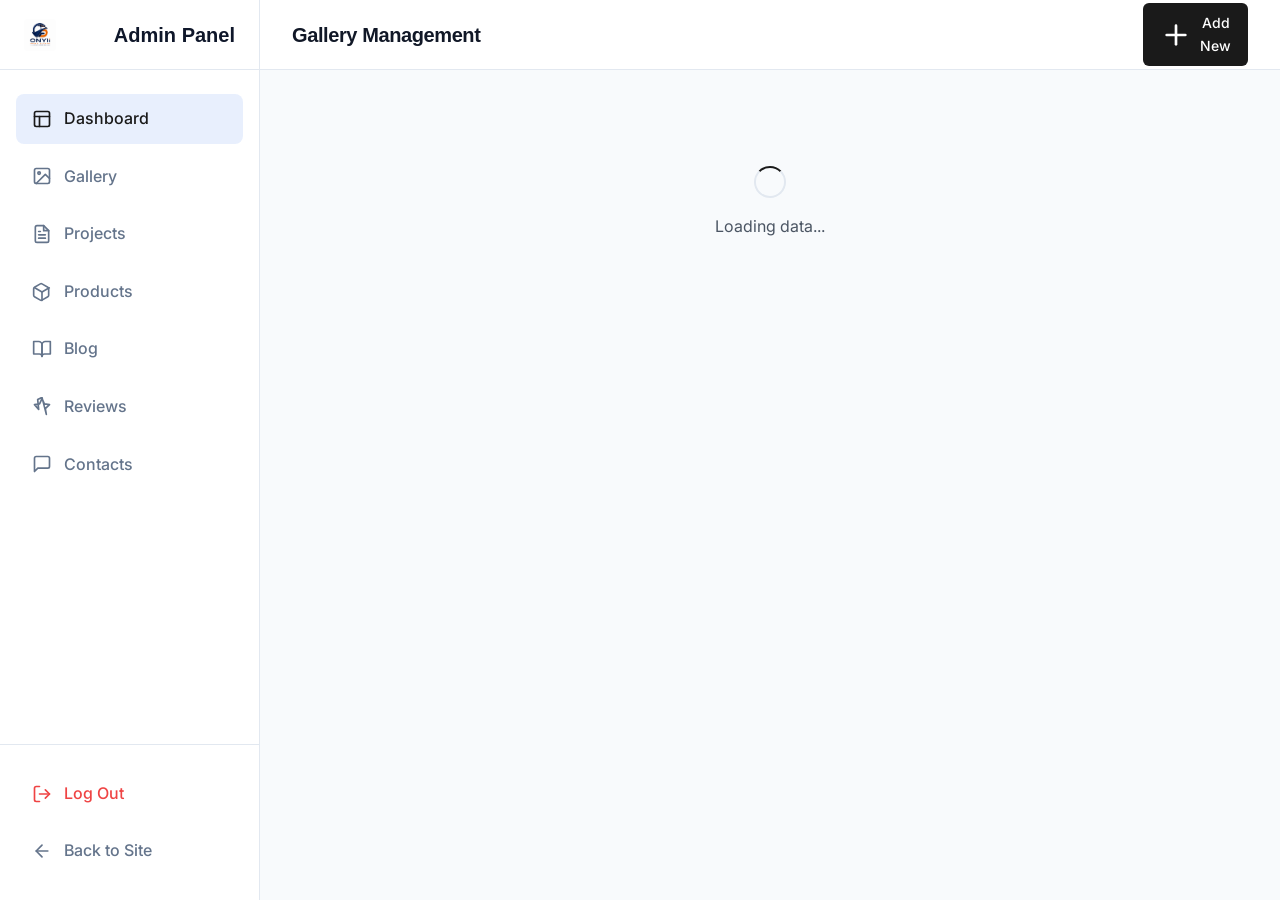
<file: admin.html>
<!DOCTYPE html>
<html lang="en">
<head>
  <meta charset="UTF-8">
  <meta name="viewport" content="width=device-width, initial-scale=1.0">
  <title>Admin Dashboard | Onyi De Son of Grace</title>
  
  <!-- Favicon -->
  <link rel="icon" type="image/png" href="./favicon.png">
  <link rel="apple-touch-icon" href="./favicon.png">
  <meta name="theme-color" content="#1a2a5e">
  <meta name="robots" content="noindex, nofollow">
  
  <!-- Preconnect to Google Fonts -->
  <link rel="preconnect" href="https://fonts.googleapis.com">
  <link rel="preconnect" href="https://fonts.gstatic.com" crossorigin>
  <link href="https://fonts.googleapis.com/css2?family=Inter:wght@400;500;600;700&display=swap" rel="stylesheet">
  
  <!-- Global variables for consistent styling -->
  <link rel="stylesheet" href="./css/global.css">
  <link rel="stylesheet" href="./css/pages/admin.css">
  <link rel="stylesheet" href="./css/pages/dashboard.css">
</head>
<body class="admin-body">

  <div class="admin-layout">
    <!-- Sidebar Navigation -->
    <aside class="admin-sidebar" id="admin-sidebar">
      <div class="sidebar-header">
        <img src="./assets/onyii-logo.png" alt="Onyii De Son Logo" class="sidebar-brand-logo" width="32" height="32">
        <span class="sidebar-brand">Admin Panel</span>
        <button class="mobile-close" id="mobile-close" aria-label="Close sidebar">
          <svg viewBox="0 0 24 24" fill="none" stroke="currentColor" stroke-width="2" stroke-linecap="round" stroke-linejoin="round"><line x1="18" y1="6" x2="6" y2="18"></line><line x1="6" y1="6" x2="18" y2="18"></line></svg>
        </button>
      </div>
      <nav class="sidebar-nav">
        <a href="#dashboard" class="nav-item active" data-view="dashboard">
          <svg viewBox="0 0 24 24" fill="none" stroke="currentColor" stroke-width="2" stroke-linecap="round" stroke-linejoin="round"><rect x="3" y="3" width="18" height="18" rx="2" ry="2"></rect><line x1="3" y1="9" x2="21" y2="9"></line><line x1="9" y1="21" x2="9" y2="9"></line></svg>
          Dashboard
        </a>
        <a href="#gallery" class="nav-item" data-view="gallery">
          <svg viewBox="0 0 24 24" fill="none" stroke="currentColor" stroke-width="2" stroke-linecap="round" stroke-linejoin="round"><rect x="3" y="3" width="18" height="18" rx="2" ry="2"></rect><circle cx="8.5" cy="8.5" r="1.5"></circle><polyline points="21 15 16 10 5 21"></polyline></svg>
          Gallery
        </a>
        <a href="#projects" class="nav-item" data-view="projects">
          <svg viewBox="0 0 24 24" fill="none" stroke="currentColor" stroke-width="2" stroke-linecap="round" stroke-linejoin="round"><path d="M14 2H6a2 2 0 0 0-2 2v16a2 2 0 0 0 2 2h12a2 2 0 0 0 2-2V8z"></path><polyline points="14 2 14 8 20 8"></polyline><line x1="16" y1="13" x2="8" y2="13"></line><line x1="16" y1="17" x2="8" y2="17"></line><polyline points="10 9 9 9 8 9"></polyline></svg>
          Projects
        </a>
        <a href="#products" class="nav-item" data-view="products">
          <svg viewBox="0 0 24 24" fill="none" stroke="currentColor" stroke-width="2" stroke-linecap="round" stroke-linejoin="round"><path d="M20 16V8a2 2 0 0 0-1-1.73l-7-4a2 2 0 0 0-2 0l-7 4A2 2 0 0 0 2 8v8a2 2 0 0 0 1 1.73l7 4a2 2 0 0 0 2 0l7-4A2 2 0 0 0 20 16z"></path><polyline points="3.27 6.96 12 12.01 20.73 6.96"></polyline><line x1="12" y1="22.08" x2="12" y2="12"></line></svg>
          Products
        </a>
        <a href="#blog" class="nav-item" data-view="blog">
          <svg viewBox="0 0 24 24" fill="none" stroke="currentColor" stroke-width="2" stroke-linecap="round" stroke-linejoin="round"><path d="M2 3h6a4 4 0 0 1 4 4v14a3 3 0 0 0-3-3H2z"></path><path d="M22 3h-6a4 4 0 0 0-4 4v14a3 3 0 0 1 3-3h7z"></path></svg>
          Blog
        </a>
        <a href="#reviews" class="nav-item" data-view="reviews">
          <svg viewBox="0 0 24 24" fill="none" stroke="currentColor" stroke-width="2" stroke-linecap="round" stroke-linejoin="round"><path d="M12 2l2.9 6.2L21 9.2l-5 4.8 1.2 6.9L12 0.5l-5.2 2.4L8 14.8 3 9.2l6.1-1 2.9-6.2z"></path></svg>
          Reviews
        </a>
        <a href="#contacts" class="nav-item" data-view="contacts">
          <svg viewBox="0 0 24 24" fill="none" stroke="currentColor" stroke-width="2" stroke-linecap="round" stroke-linejoin="round"><path d="M21 15a2 2 0 0 1-2 2H7l-4 4V5a2 2 0 0 1 2-2h14a2 2 0 0 1 2 2z"></path></svg>
          Contacts
        </a>
      </nav>
      <div class="sidebar-footer">
        <a href="#" class="nav-item text-danger" id="btn-logout" style="margin-bottom: 0.5rem; color: var(--admin-danger);">
          <svg viewBox="0 0 24 24" fill="none" stroke="currentColor" stroke-width="2" stroke-linecap="round" stroke-linejoin="round"><path d="M9 21H5a2 2 0 0 1-2-2V5a2 2 0 0 1 2-2h4"></path><polyline points="16 17 21 12 16 7"></polyline><line x1="21" y1="12" x2="9" y2="12"></line></svg>
          Log Out
        </a>
        <a href="index.html" class="nav-item back-to-site">
          <svg viewBox="0 0 24 24" fill="none" stroke="currentColor" stroke-width="2" stroke-linecap="round" stroke-linejoin="round"><line x1="19" y1="12" x2="5" y2="12"></line><polyline points="12 19 5 12 12 5"></polyline></svg>
          Back to Site
        </a>
      </div>
    </aside>

    <!-- Main Content -->
    <main class="admin-main">
      <header class="admin-header">
        <div class="header-left">
          <button class="mobile-toggle" id="mobile-toggle" aria-label="Open sidebar">
            <svg viewBox="0 0 24 24" fill="none" stroke="currentColor" stroke-width="2" stroke-linecap="round" stroke-linejoin="round"><line x1="3" y1="12" x2="21" y2="12"></line><line x1="3" y1="6" x2="21" y2="6"></line><line x1="3" y1="18" x2="21" y2="18"></line></svg>
          </button>
          <h1 class="page-title" id="page-title">Gallery Management</h1>
        </div>
        <div class="header-right">
          <button class="btn-primary" id="btn-add-new">
            <svg viewBox="0 0 24 24" fill="none" stroke="currentColor" stroke-width="2" stroke-linecap="round" stroke-linejoin="round"><line x1="12" y1="5" x2="12" y2="19"></line><line x1="5" y1="12" x2="19" y2="12"></line></svg>
            Add New
          </button>
        </div>
      </header>

      <div class="admin-content" id="admin-content">
        <!-- Views injected here by JS -->
        <div class="loading-state">
          <div class="spinner"></div>
          <p>Loading data...</p>
        </div>
      </div>
    </main>
  </div>

  <!-- Shared Modal Shell -->
  <div class="admin-modal" id="admin-modal" aria-hidden="true">
    <div class="modal-overlay" id="modal-overlay"></div>
    <div class="modal-dialog">
      <div class="modal-header">
        <h3 class="modal-title" id="modal-title">Edit Record</h3>
        <button class="modal-close" id="modal-close" aria-label="Close modal">
          <svg viewBox="0 0 24 24" fill="none" stroke="currentColor" stroke-width="2"><line x1="18" y1="6" x2="6" y2="18"></line><line x1="6" y1="6" x2="18" y2="18"></line></svg>
        </button>
      </div>
      <div class="modal-body" id="modal-body">
        <!-- Form injected here by JS -->
      </div>
    </div>
  </div>

  <!-- Confirmation Modal -->
  <div class="admin-modal" id="confirm-modal" aria-hidden="true">
    <div class="modal-overlay" id="confirm-overlay"></div>
    <div class="modal-dialog modal-sm">
      <div class="modal-body text-center">
        <div class="modal-icon text-danger">
          <svg viewBox="0 0 24 24" fill="none" stroke="currentColor" stroke-width="2"><path d="M10.29 3.86L1.82 18a2 2 0 0 0 1.71 3h16.94a2 2 0 0 0 1.71-3L13.71 3.86a2 2 0 0 0-3.42 0z"></path><line x1="12" y1="9" x2="12" y2="13"></line><line x1="12" y1="17" x2="12.01" y2="17"></line></svg>
        </div>
        <h3 class="confirm-title">Are you sure?</h3>
        <p class="confirm-message" id="confirm-message">This action cannot be undone.</p>
        <div class="modal-actions mt-4">
          <button class="btn-outline" id="btn-confirm-cancel">Cancel</button>
          <button class="btn-danger" id="btn-confirm-ok">Yes, delete it</button>
        </div>
      </div>
    </div>
  </div>

  <!-- Toast Container -->
  <div class="toast-container" id="toast-container"></div>

  <!-- JavaScript Modules -->
  <script type="module" src="./js/admin/app.js"></script>
</body>
</html>
</file>
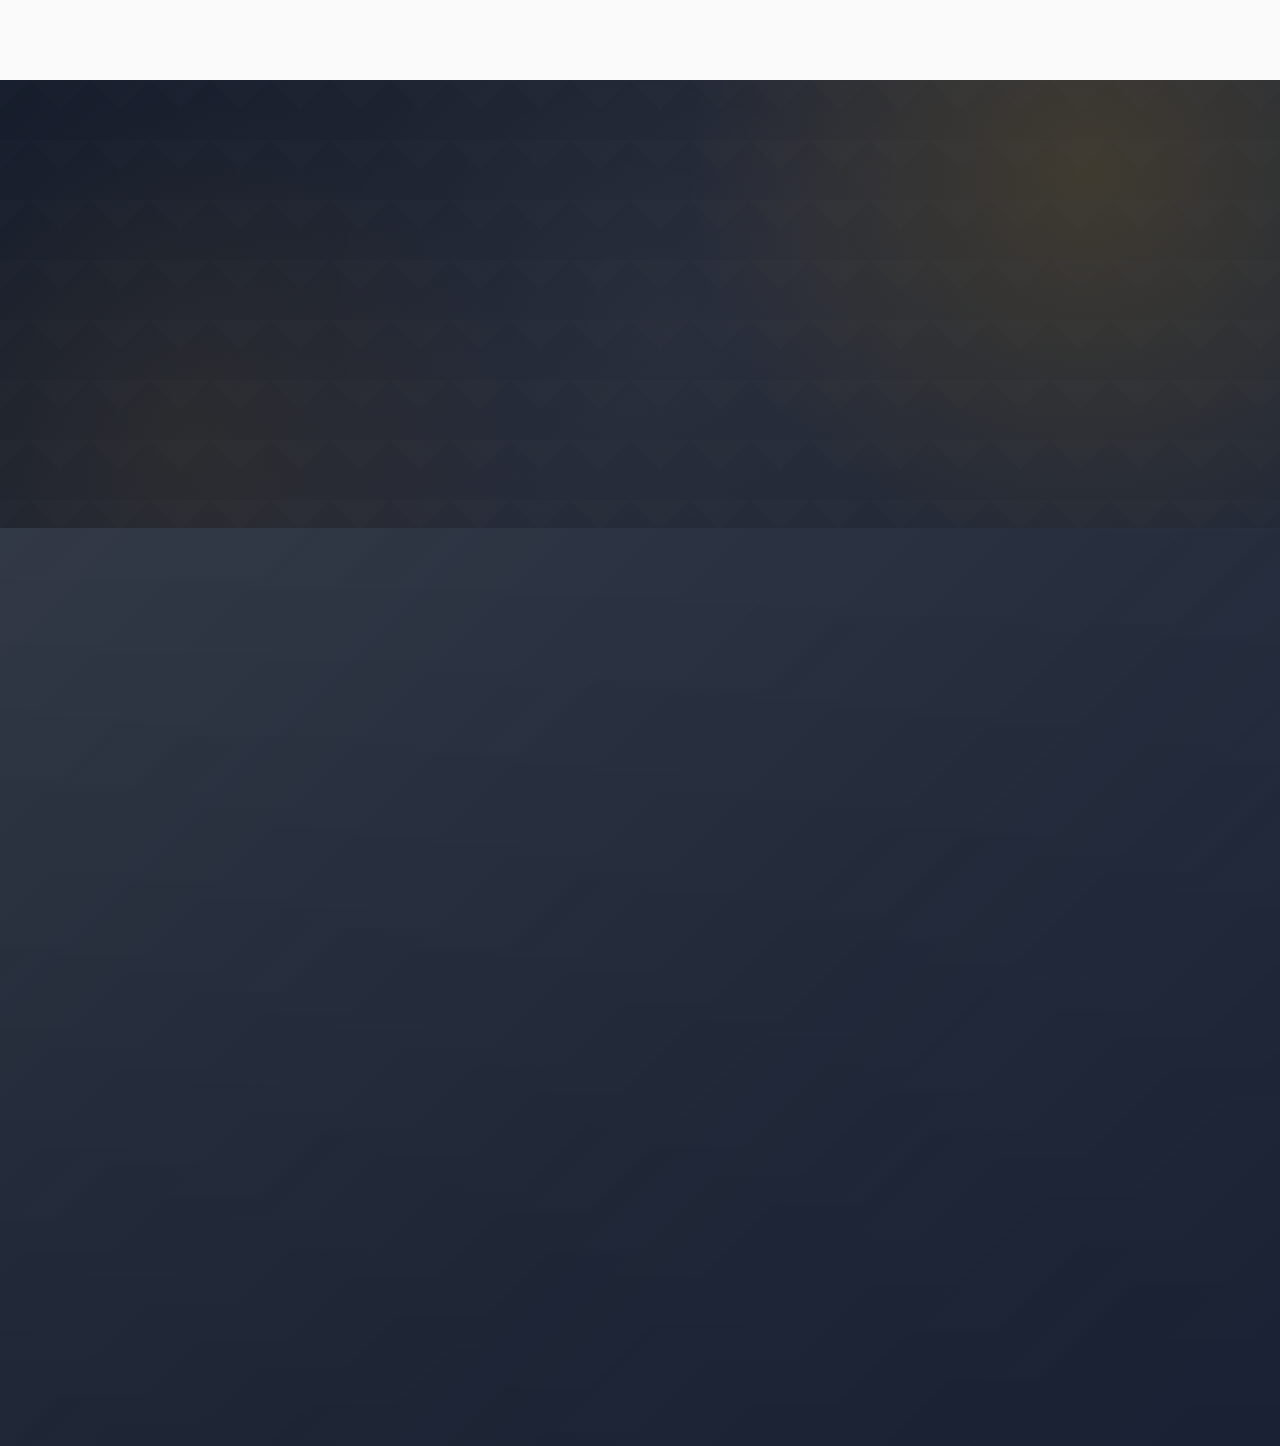
<file: contact.html>
<!DOCTYPE html>
<html lang="en">

<head>
  <meta charset="UTF-8">
  <meta name="viewport" content="width=device-width, initial-scale=1.0">
  <title>Contact Us | Onyii De Son of Grace Global Tarpaulin</title>

  <!-- Favicon -->
  <link rel="icon" type="image/png" href="./favicon.png">
  <link rel="apple-touch-icon" href="./favicon.png">
  <meta name="theme-color" content="#1a2a5e">

  <meta name="description"
    content="Get in touch with Onyi De Son of Grace global tarpaulin, for quality tarpaulin, upholstery, and industrial materials.">

  <link rel="preconnect" href="https://fonts.googleapis.com">
  <link rel="preconnect" href="https://fonts.gstatic.com" crossorigin>
  <link
    href="https://fonts.googleapis.com/css2?family=Inter:wght@400;500;600&family=Manrope:wght@500;700;800&display=swap"
    rel="stylesheet">

  <link rel="stylesheet" href="./css/global.css">
  <link rel="stylesheet" href="./css/navbar.css">
  <link rel="stylesheet" href="./css/footer.css">
  <link rel="stylesheet" href="./css/pages/contact.css">
</head>

<body>
  <div data-navbar-root></div>

  <main class="main-container pt-nav">
    <section class="contact-hero section-padding" aria-labelledby="contact-page-title">
      <div class="container contact-hero__content reveal-on-scroll">
        <span class="contact-hero__eyebrow">Contact Us</span>
        <h1 id="contact-page-title" class="contact-hero__title">Contact Us For Any Tarpaulin Products.</h1>
        <p class="contact-hero__description">
          Whether you need quality tarpaulin materials, canopies, upholstery support, or a reliable sourcing partner,
          our team is ready to help.
        </p>
      </div>
    </section>

    <section class="contact-section section-padding" aria-label="Contact information and form">
      <div class="container">
        <div class="contact-grid">
          <div class="contact-card contact-card--info reveal-on-scroll">
            <div class="contact-card__header">
              <span class="contact-card__eyebrow">Company Information</span>
              <h2 class="contact-card__title">Onyii De Son global tarpaulin</h2>
              <p class="contact-card__description">
                A trusted supplier of premium tarpaulin, upholstery, and interior finishing materials across West
                Africa.
              </p>
            </div>

            <ul class="contact-details" aria-label="Contact details">
              <li class="contact-detail">
                <span class="contact-detail__label">Office Address</span>
                <a class="contact-detail__value" href="https://maps.google.com/?q=248+Agege+Motor+Road+Mushin"
                  target="_blank" rel="noopener noreferrer">
                  248 Agege Motor Road<br>
                  Mushin, Lagos, Nigeria
                </a>
              </li>
              <li class="contact-detail">
                <span class="contact-detail__label">Phone Number</span>
                <a class="contact-detail__value" href="tel:+2349161594257">+2349161594257</a>
              </li>
              <li class="contact-detail">
                <span class="contact-detail__label">WhatsApp</span>
                <a class="contact-detail__value" href="https://wa.me/2349161594257" target="_blank"
                  rel="noopener noreferrer">+2349161594257</a>
              </li>
              <li class="contact-detail">
                <span class="contact-detail__label">Email</span>
                <a class="contact-detail__value" href="mailto:donatuschukwu202@gmail.com">donatuschukwu202@gmail.com</a>
              </li>
            </ul>
          </div>

          <div class="contact-card contact-card--form reveal-on-scroll">
            <div class="contact-card__header">
              <span class="contact-card__eyebrow">Send a Message</span>
              <h2 class="contact-card__title">Tell us about your needs</h2>
            </div>

            <form id="contact-form" class="contact-form" novalidate>
              <div class="form-group">
                <label for="contact-name">Name</label>
                <input id="contact-name" name="name" type="text" required placeholder="Your full name">
              </div>

              <div class="form-group">
                <label for="contact-email">Email Address</label>
                <input id="contact-email" name="email" type="email" required placeholder="you@example.com">
              </div>

              <div class="form-group">
                <label for="contact-description">Description</label>
                <textarea id="contact-description" name="description" required
                  placeholder="Describe your needs..."></textarea>
              </div>

              <div class="contact-actions">
                <button id="contact-submit" class="btn-primary contact-form__submit" type="submit">Send Message</button>
              </div>
            </form>
          </div>
        </div>
      </div>
    </section>
  </main>

  <div data-site-footer></div>

  <script type="module">
    import Navbar from './js/components/navbar.js';
    import { SiteFooter } from './js/components/site-footer.js';
    import { initContactPage } from './js/pages/contact.js';

    document.addEventListener('DOMContentLoaded', () => {
      try {
        new Navbar();
      } catch (error) {
        console.error('Navbar Initialization Error:', error);
      }

      try {
        new SiteFooter();
      } catch (error) {
        console.error('SiteFooter Initialization Error:', error);
      }

      try {
        initContactPage();
      } catch (error) {
        console.error('Contact Page Initialization Error:', error);
      }

      const revealElements = document.querySelectorAll('.reveal-on-scroll');
      if (revealElements.length > 0 && 'IntersectionObserver' in window) {
        const observer = new IntersectionObserver((entries) => {
          entries.forEach((entry) => {
            if (entry.isIntersecting) {
              entry.target.classList.add('is-visible');
              observer.unobserve(entry.target);
            }
          });
        }, {
          threshold: 0.15,
          rootMargin: '0px 0px -30px 0px'
        });

        revealElements.forEach((element) => observer.observe(element));
      } else {
        revealElements.forEach((element) => element.classList.add('is-visible'));
      }
    });
  </script>
</body>

</html>
</file>
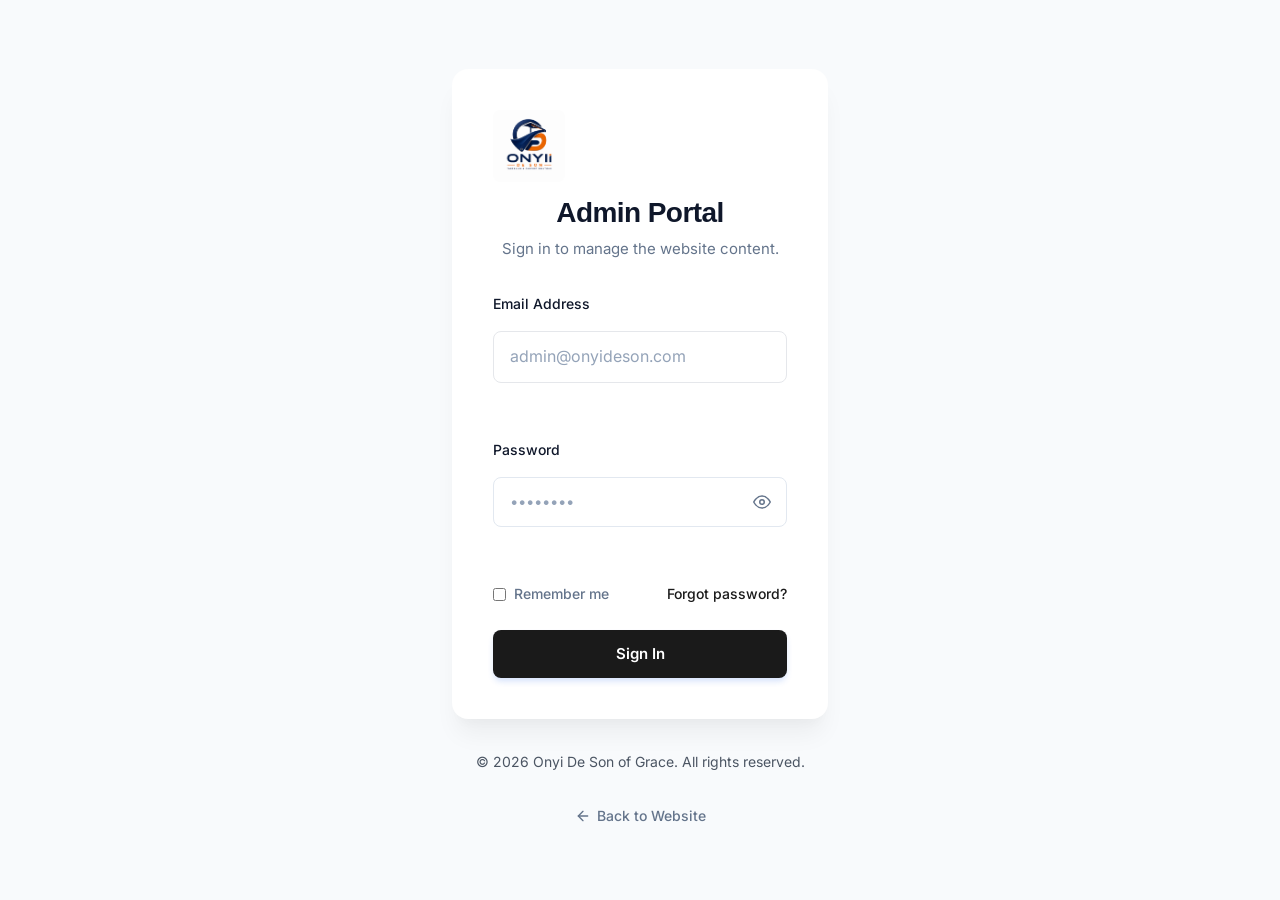
<file: login.html>
<!DOCTYPE html>
<html lang="en">
<head>
  <meta charset="UTF-8">
  <meta name="viewport" content="width=device-width, initial-scale=1.0">
  <title>Admin Login | Onyii De Son of Grace</title>
  
  <!-- Favicon -->
  <link rel="icon" type="image/png" href="./favicon.png">
  <link rel="apple-touch-icon" href="./favicon.png">
  <meta name="theme-color" content="#1a2a5e">
  <meta name="robots" content="noindex, nofollow">
  
  <!-- Preconnect to Google Fonts -->
  <link rel="preconnect" href="https://fonts.googleapis.com">
  <link rel="preconnect" href="https://fonts.gstatic.com" crossorigin>
  <link href="https://fonts.googleapis.com/css2?family=Inter:wght@400;500;600;700&display=swap" rel="stylesheet">
  
  <!-- Global variables for consistent styling -->
  <link rel="stylesheet" href="./css/global.css">
  <link rel="stylesheet" href="./css/pages/login.css">
</head>
<body class="login-body">

  <main class="login-container">
    <div class="login-card">
      <div class="login-header">
        <img src="./assets/onyii-logo.png" alt="Onyii De Son Logo" class="login-logo" width="72" height="72">
        <h1 class="login-title">Admin Portal</h1>
        <p class="login-desc">Sign in to manage the website content.</p>
      </div>

      <form id="login-form" class="login-form" novalidate>
        
        <!-- Error / Success Alert Container -->
        <div id="auth-alert" class="auth-alert" aria-live="polite" style="display: none;"></div>

        <div class="form-group">
          <label for="email" class="form-label">Email Address</label>
          <input 
            type="email" 
            id="email" 
            class="form-control" 
            placeholder="admin@onyideson.com"
            autocomplete="email"
            required
          >
          <span class="error-msg" id="email-error"></span>
        </div>

        <div class="form-group">
          <label for="password" class="form-label">Password</label>
          <div class="password-wrapper">
            <input 
              type="password" 
              id="password" 
              class="form-control" 
              placeholder="••••••••"
              autocomplete="current-password"
              required
            >
            <button type="button" id="toggle-password" class="btn-toggle-password" aria-label="Toggle password visibility">
              <!-- Eye icon -->
              <svg class="icon-eye" viewBox="0 0 24 24" fill="none" stroke="currentColor" stroke-width="2" stroke-linecap="round" stroke-linejoin="round">
                <path d="M1 12s4-8 11-8 11 8 11 8-4 8-11 8-11-8-11-8z"></path>
                <circle cx="12" cy="12" r="3"></circle>
              </svg>
              <!-- Eye off icon (hidden by default via CSS) -->
              <svg class="icon-eye-off" viewBox="0 0 24 24" fill="none" stroke="currentColor" stroke-width="2" stroke-linecap="round" stroke-linejoin="round" style="display:none;">
                <path d="M17.94 17.94A10.07 10.07 0 0 1 12 20c-7 0-11-8-11-8a18.45 18.45 0 0 1 5.06-5.94M9.9 4.24A9.12 9.12 0 0 1 12 4c7 0 11 8 11 8a18.5 18.5 0 0 1-2.16 3.19m-6.72-1.07a3 3 0 1 1-4.24-4.24"></path>
                <line x1="1" y1="1" x2="23" y2="23"></line>
              </svg>
            </button>
          </div>
          <span class="error-msg" id="password-error"></span>
        </div>

        <div class="form-options">
          <label class="checkbox-label">
            <input type="checkbox" id="remember-me">
            <span class="checkbox-text">Remember me</span>
          </label>
          <button type="button" id="btn-forgot-password" class="btn-link">Forgot password?</button>
        </div>

        <button type="submit" id="btn-login" class="btn-primary btn-block">
          <span class="btn-text">Sign In</span>
          <div class="spinner-inline" id="login-spinner" style="display:none;"></div>
        </button>

      </form>
    </div>
    
    <div class="login-footer">
      <p>&copy; <script>document.write(new Date().getFullYear())</script> Onyi De Son of Grace. All rights reserved.</p>
      <a href="index.html" class="btn-link back-link">
        <svg viewBox="0 0 24 24" fill="none" stroke="currentColor" stroke-width="2" stroke-linecap="round" stroke-linejoin="round"><line x1="19" y1="12" x2="5" y2="12"></line><polyline points="12 19 5 12 12 5"></polyline></svg>
        Back to Website
      </a>
    </div>
  </main>

  <!-- JavaScript Modules -->
  <script type="module" src="./js/auth/login.js"></script>
</body>
</html>
</file>
<file: css/global.css>
/**
 * Purpose: Single Source of Truth - Global Design System & Foundations
 * Responsibilities: Establish a production-grade, mobile-first design system with design tokens, layout primitives, component foundations, and utilities.
 * Version: 2.0.0
 */

/* ==========================================================
   CSS RESET
========================================================== */
*,
*::before,
*::after {
  box-sizing: border-box;
  margin: 0;
  padding: 0;
}

html {
  font-size: 100%;
  /* Fallback for older browsers */
  -webkit-font-smoothing: antialiased;
  -moz-osx-font-smoothing: grayscale;
}

/*
 * Smooth scrolling only during focus-based navigation (keyboard, anchor links).
 * Applying scroll-behavior: smooth globally on html causes the browser's
 * scroll-anchoring corrections (triggered by mobile address bar layout shifts)
 * to animate visibly, producing a "rubber-band" snap-back effect on mobile.
 */
@media (prefers-reduced-motion: no-preference) {
  html:focus-within {
    scroll-behavior: smooth;
  }
}

/* Ensure anchor links are not hidden under the sticky navbar */
[id] {
  scroll-margin-top: var(--header-height, 72px);
}

body {
  font-family: var(--font-body);
  color: var(--color-text-primary);
  background-color: var(--color-background);
  line-height: var(--line-height-base);
  min-height: 100vh;
  min-height: 100dvh;
  /* Modern mobile-safe fallback */
  overflow-x: clip;
  /* Clips overflow without creating a scroll container (avoids iOS Safari scroll interference) */
  text-rendering: optimizeSpeed;
}

img,
picture,
video,
canvas,
svg:not(a svg, button svg, .badge svg) {
  display: block;
  max-width: 100%;
  height: auto;
}

input,
button,
textarea,
select {
  font: inherit;
  color: inherit;
}

button {
  background: transparent;
  border: none;
  cursor: pointer;
}

ul,
ol {
  list-style: none;
}

a {
  color: inherit;
  text-decoration: none;
  transition: color var(--duration-fast) var(--ease-standard);
}

/* Inherit fonts for form control elements */
input,
button,
textarea,
select {
  font: inherit;
}

/* Remove default padding from native table */
table {
  border-collapse: collapse;
  border-spacing: 0;
}


/* ==========================================================
   ROOT DESIGN TOKENS
========================================================== */
:root {
  /* --------------------------------------------------------
     COLOR SYSTEM
     -------------------------------------------------------- */
  /* Brand Identity */
  --color-primary: #1A1A1A;
  --color-secondary: #333333;
  --color-accent: #B8860B;
  /* Premium luxury gold */
  --color-accent-hover: #996515;

  /* Surfaces & Backgrounds */
  --color-surface: #FFFFFF;
  --color-surface-hover: #F8F9FA;
  --color-background: #FAFAFA;
  --color-card-background: #FFFFFF;
  --main-background: linear-gradient(135deg, rgba(15, 23, 39, 0.85) 0%, rgba(18, 27, 46, 0.95) 100%), linear-gradient(to bottom, transparent 0%, rgba(0, 0, 0, 0.4) 100%);

  /* Borders & Dividers */
  --color-border: #E5E7EB;
  --color-divider: #F3F4F6;

  /* Typography Colors */
  --color-text-primary: #111827;
  --color-text-secondary: #4B5563;
  --color-text-muted: #9CA3AF;
  --color-text-thirdly: #c7ccd6;
  /* Aliases used across page-level stylesheets */
  --color-text: var(--color-text-primary);
  --color-text-light: var(--color-text-secondary);

  /* Status Colors */
  --color-success: #10B981;
  --color-warning: #F59E0B;
  --color-error: #EF4444;

  /* Interactions & Overlays */
  --color-focus-ring: rgba(184, 134, 11, 0.4);
  --color-overlay: rgba(17, 24, 39, 0.7);

  /* Hero system shared across marketing pages */
  --hero-overlay-mobile: linear-gradient(135deg, rgba(5, 17, 41, 0.85) 0%, rgba(17, 24, 39, 0.95) 100%), linear-gradient(to bottom, transparent 0%, rgba(0, 0, 0, 0.4) 100%);
  --hero-overlay-desktop: radial-gradient(circle at 70% 30%, rgba(184, 134, 11, 0.15) 0%, transparent 60%), radial-gradient(circle at 30% 50%, rgba(17, 24, 39, 0.4) 0%, rgba(17, 24, 39, 0.85) 80%), linear-gradient(to right, rgba(17, 24, 39, 0.98) 0%, rgba(17, 24, 39, 0.7) 50%, rgba(17, 24, 39, 0.3) 100%);
  --hero-padding-block-start-mobile: var(--space-5);
  --hero-padding-block-end-mobile: var(--space-5);
  --hero-padding-block-start-tablet: var(--space-16);
  --hero-padding-block-end-tablet: var(--space-12);
  --hero-padding-block-start-desktop: var(--space-24);
  --hero-padding-block-end-desktop: var(--space-16);
  --hero-padding-block-mobile: var(--space-8);
  --hero-padding-block-tablet: var(--space-16) var(--space-12);
  --hero-padding-block-desktop: var(--space-24) var(--space-16);

  /* Lighter gradient derivatives of hero palette for product content sections */
  --product-section-bg-light: linear-gradient(180deg, #f7f8fa 0%, #f0f2f5 100%);
  --product-section-bg-warm: linear-gradient(180deg, #faf8f5 0%, #f5f0eb 100%);
  --product-section-bg-cool: linear-gradient(180deg, #f8fafc 0%, #eef2f7 100%);
  --product-section-bg-gold: linear-gradient(180deg, rgba(184, 134, 11, 0.05) 0%, var(--color-background) 100%);

  /* --------------------------------------------------------
     TYPOGRAPHY SYSTEM
     -------------------------------------------------------- */
  /* Fonts */
  --font-heading: 'Manrope', 'Plus Jakarta Sans', 'General Sans', sans-serif;
  --font-body: 'Inter', 'DM Sans', sans-serif;

  /* Fluid Font Sizes (Mobile to Desktop) */
  --text-xs: clamp(0.75rem, 0.7vw + 0.1rem, 0.875rem);
  --text-sm: clamp(0.875rem, 0.8vw + 0.1rem, 1rem);
  /* --text-base: clamp(1rem, 1vw + 0.1rem, 1.125rem); */
  --text-lg: clamp(1.125rem, 1.2vw + 0.1rem, 1.25rem);
  --text-xl: clamp(1.25rem, 1.5vw + 0.1rem, 1.5rem);
  --text-2xl: 1.5rem;
  --text-h2: clamp(1.5rem, 3vw + 0.2rem, 2rem);
  --text-3xl: clamp(1.5rem, 3vw + 0.1rem, 2.5rem);
  --text-4xl: clamp(2.5rem, 4vw + 0.1rem, 3.5rem);
  --text-5xl: clamp(3rem, 5vw + 1rem, 4.5rem);

  /* Font Weights */
  --font-weight-regular: 400;
  --font-weight-medium: 500;
  --font-weight-semibold: 600;
  --font-weight-bold: 700;

  /* Line Heights */
  --line-height-tight: 1.1;
  --line-height-snug: 1.3;
  --line-height-base: 1.6;
  --line-height-loose: 1.8;

  /* Letter Spacing */
  --tracking-tighter: -0.04em;
  --tracking-tight: -0.02em;
  --tracking-normal: 0em;
  --tracking-wide: 0.05em;
  --tracking-wider: 0.1em;
  --tracking-widest: 0.2em;

  /* --------------------------------------------------------
     SPACING SCALE
     -------------------------------------------------------- */
  /* Fluid and predictable spacing units based on 4px grid */
  --space-1: 0.25rem;
  /* 4px */
  --space-2: 0.5rem;
  /* 8px */
  --space-3: 0.75rem;
  /* 12px */
  --space-4: 1rem;
  /* 16px */
  --space-5: 1.25rem;
  /* 20px */
  --space-6: 1.5rem;
  /* 24px */
  --space-8: 2rem;
  /* 32px */
  --space-10: 2.5rem;
  /* 40px */
  --space-12: 3rem;
  /* 48px */
  --space-14: 3.5rem;
  /* 56px */
  --space-16: 4rem;
  /* 64px */
  --space-24: 6rem;
  /* 96px */
  --space-32: 8rem;
  /* 128px */
  --space-48: 12rem;
  /* 192px */
  --space-64: 16rem;
  /* 256px */
  --space-96: 24rem;
  /* 384px */

  /* --------------------------------------------------------
     BORDER RADIUS
     -------------------------------------------------------- */
  --radius-sm: 0.25rem;
  --radius-md: 0.5rem;
  --radius-lg: 0.75rem;
  --radius-xl: 1rem;
  --radius-2xl: 1.5rem;
  --radius-pill: 9999px;
  --radius-full: var(--radius-pill);
  --radius-circle: 50%;

  /* --------------------------------------------------------
     SHADOWS (ELEVATION)
     -------------------------------------------------------- */
  --shadow-xs: 0 1px 2px 0 rgba(0, 0, 0, 0.05);
  --shadow-sm: 0 1px 3px 0 rgba(0, 0, 0, 0.1), 0 1px 2px -1px rgba(0, 0, 0, 0.1);
  --shadow-md: 0 4px 6px -1px rgba(0, 0, 0, 0.1), 0 2px 4px -2px rgba(0, 0, 0, 0.1);
  --shadow-lg: 0 10px 15px -3px rgba(0, 0, 0, 0.1), 0 4px 6px -4px rgba(0, 0, 0, 0.1);
  --shadow-xl: 0 20px 25px -5px rgba(0, 0, 0, 0.1), 0 8px 10px -6px rgba(0, 0, 0, 0.1);

  /* --------------------------------------------------------
     Z-INDEX SCALE
     -------------------------------------------------------- */
  --z-hide: -1;
  --z-base: 0;
  --z-dropdown: 1000;
  --z-sticky: 1100;
  --z-fixed: 1200;
  --z-overlay: 1300;
  --z-modal: 1400;
  --z-toast: 1500;

  /* --------------------------------------------------------
     CONTAINER SYSTEM
     -------------------------------------------------------- */
  --container-max-width: 1440px;
  --container-narrow: 800px;
  --container-wide: 1600px;
  --container-padding: clamp(var(--space-1), 4vw, var(--space-12));

  --header-height: 72px;
  --header-height-scrolled: 60px;

  /* --------------------------------------------------------
     ANIMATION TOKENS
     -------------------------------------------------------- */
  --duration-fast: 150ms;
  --duration-base: 300ms;
  --duration-slow: 500ms;

  --ease-standard: cubic-bezier(0.4, 0, 0.2, 1);
  --ease-in: cubic-bezier(0.4, 0, 1, 1);
  --ease-out: cubic-bezier(0, 0, 0.2, 1);
  --ease-spring: cubic-bezier(0.175, 0.885, 0.32, 1.275);

  /* Fallback for old variables */
  --transition-fast: var(--duration-fast) var(--ease-standard);
  --transition-base: var(--duration-base) var(--ease-standard);
  --transition-slow: var(--duration-slow) var(--ease-standard);
}


/* ==========================================================
   TYPOGRAPHY SYSTEM
========================================================== */
h1,
h2,
h3,
h4,
h5,
h6 {
  font-family: var(--font-heading);
  font-weight: var(--font-weight-bold);
  line-height: var(--line-height-tight);
  color: var(--color-text-primary);
  margin-bottom: var(--space-4);
  letter-spacing: var(--tracking-tight);
  font-size: 28px;

}


h2,
.text-h2 {
  font-size: var(--text-h2);
}

h3,
.text-h3 {
  font-size: var(--text-2xl);
}

h4,
.text-h4 {
  font-size: var(--text-xl);
}

h5,
.text-h5 {
  font-size: var(--text-lg);
}

h6,
.text-h6 {
  font-size: var(--text-base);
}

p {
  margin-bottom: var(--space-4);
  color: var(--color-text-secondary);
}

.text-lead {
  font-size: var(--text-lg);
  line-height: var(--line-height-base);
  color: var(--color-text-secondary);
}

.text-small {
  font-size: var(--text-sm);
  color: var(--color-text-secondary);
}

.text-caption {
  font-size: var(--text-xs);
  color: var(--color-text-muted);
  letter-spacing: var(--tracking-wide);
  text-transform: uppercase;
}


/* ==========================================================
   LAYOUT SYSTEM
========================================================== */
.main-container {
  width: 100%;
  max-width: clamp(1440px, 95vw, 1920px);
  /* Safely boxes ultra-wide displays */
  margin-inline: auto;
  padding-inline: var(--container-padding);
  box-sizing: border-box;
  overflow: clip;
  /* Modern alternative to hidden */
  display: flex;
  flex-direction: column;
}

/* 
  Full-bleed technique:
  Pulls sections out to the container edges to allow backgrounds to bleed,
  while pushing the inner content back in for perfect alignment.
*/
.main-container>section {
  margin-inline: calc(var(--container-padding) * -1);
  padding-inline: var(--container-padding);
}

/* Prevent double padding when a container is placed inside a full-bleed section */
.main-container>section .container {
  padding-inline: 0;
}

.container {
  width: 100%;
  max-width: var(--container-max-width);
  margin-inline: auto;
  padding-inline: var(--container-padding);
}

.container--narrow {
  max-width: var(--container-narrow);
}

.container--wide {
  max-width: var(--container-wide);
}

/* Vertical Rhythm Helpers */
.section-padding {
  padding-block: var(--space-16);
}

@media (min-width: 768px) {
  .section-padding {
    padding-block: var(--space-24);
  }
}

@media (min-width: 1920px) {
  .section-padding {
    padding-block: var(--space-32);
  }
}

/* Flow: Consistently spaces out direct children vertically */
.flow>*+* {
  margin-block-start: var(--flow-space, var(--space-6));
}

/* Stack: Vertical flex layout */
.stack {
  display: flex;
  flex-direction: column;
  gap: var(--stack-gap, var(--space-4));
}

/* Cluster: Horizontal flex layout that wraps */
.cluster {
  display: flex;
  flex-wrap: wrap;
  gap: var(--cluster-gap, var(--space-4));
  align-items: center;
}


/* ==========================================================
   GRID SYSTEM
========================================================== */
.grid {
  display: grid;
  gap: var(--grid-gap, var(--space-6));
}

/* Responsive Auto-Fit Grid */
.grid-auto-fit {
  display: grid;
  gap: var(--grid-gap, var(--space-6));
  grid-template-columns: repeat(auto-fit, minmax(min(100%, var(--grid-min-col, 300px)), 1fr));
}

/* Mobile-first explicit columns */
.grid-2-col,
.grid-3-col,
.grid-4-col {
  display: grid;
  gap: var(--grid-gap, var(--space-6));
  grid-template-columns: 1fr;
}

@media (min-width: 768px) {
  .grid-2-col {
    grid-template-columns: repeat(2, 1fr);
  }

  .grid-3-col {
    grid-template-columns: repeat(3, 1fr);
  }
}

@media (min-width: 1024px) {
  .grid-4-col {
    grid-template-columns: repeat(4, 1fr);
  }
}


/* ==========================================================
   FORM ELEMENTS FOUNDATION
========================================================== */
.form-group {
  display: flex;
  flex-direction: column;
  gap: var(--space-2);
  margin-bottom: var(--space-4);
}

label {
  font-size: var(--text-sm);
  font-weight: var(--font-weight-medium);
  color: var(--color-text-primary);
}

input[type="text"],
input[type="email"],
input[type="tel"],
input[type="number"],
textarea,
select {
  width: 100%;
  padding: var(--space-3) var(--space-4);
  font-family: var(--font-body);
  font-size: var(--text-base);
  color: var(--color-text-primary);
  background-color: var(--color-surface);
  border: 1px solid var(--color-border);
  border-radius: var(--radius-md);
  transition: border-color var(--duration-fast) var(--ease-standard),
    box-shadow var(--duration-fast) var(--ease-standard);
}

textarea {
  min-height: 120px;
  resize: vertical;
}

input:focus-visible,
textarea:focus-visible,
select:focus-visible {
  outline: none;
  border-color: var(--color-accent);
  box-shadow: 0 0 0 3px var(--color-focus-ring);
}

input::placeholder,
textarea::placeholder {
  color: var(--color-text-muted);
}


/* ==========================================================
   BUTTON FOUNDATIONS
========================================================== */
/* Generic structural foundation for all buttons */
.btn-base {
  display: inline-flex;
  align-items: center;
  justify-content: center;
  gap: var(--space-2);
  font-family: var(--font-body);
  font-size: var(--text-sm);
  font-weight: var(--font-weight-medium);
  text-align: center;
  border-radius: var(--radius-pill);
  transition: all var(--duration-base) var(--ease-standard);
  text-decoration: none;
}

.btn-base:disabled {
  opacity: 0.6;
  cursor: not-allowed;
}


/* ==========================================================
   UTILITIES
========================================================== */
/* Accessibility: Screen Reader Only */
.sr-only {
  position: absolute;
  width: 1px;
  height: 1px;
  padding: 0;
  margin: -1px;
  overflow: hidden;
  clip: rect(0, 0, 0, 0);
  white-space: nowrap;
  border-width: 0;
}

/* Accessibility: SR Only until focused (e.g. Skip Links) */
.sr-only-focusable:focus,
.sr-only-focusable:active {
  position: static;
  width: auto;
  height: auto;
  margin: 0;
  overflow: visible;
  clip: auto;
  white-space: normal;
}

/* Focus Indicator Utility */
.focus-ring:focus-visible {
  outline: 2px solid var(--color-accent);
  outline-offset: 2px;
  box-shadow: 0 0 0 4px var(--color-focus-ring);
  border-radius: inherit;
}

/* Text Alignment */
.text-center {
  text-align: center;
}

.text-left {
  text-align: left;
}

.text-right {
  text-align: right;
}

/* Display */
.d-none {
  display: none;
}

.d-block {
  display: block;
}

.d-flex {
  display: flex;
}

/* Width/Height Helpers */
.w-full {
  width: 100%;
}

.h-full {
  height: 100%;
}

/* Margin Auto */
.mx-auto {
  margin-inline: auto;
}

/* Background Surfaces */
.bg-surface {
  background-color: var(--color-background);
}


/* ==========================================================
   ANIMATIONS & TRANSITIONS
========================================================== */
/* Reduced Motion Support */
@media (prefers-reduced-motion: reduce) {

  *,
  *::before,
  *::after {
    animation-duration: 0.01ms !important;
    animation-iteration-count: 1 !important;
    transition-duration: 0.01ms !important;
    scroll-behavior: auto !important;
  }
}


/* ==========================================================
   RESPONSIVE ENHANCEMENTS
========================================================== */
/* 
   Note: The design system is strictly mobile-first. 
   Default styles apply to all screens.
   Any specific breakpoint utility overrides should be placed here,
   but layout shifts are handled fluidly or via min-width queries locally.
*/


/* ==========================================================
   LENIS SMOOTH SCROLL INTEGRATION
========================================================== */
/*
 * Lenis overrides native scroll-behavior and manages smooth scrolling
 * via requestAnimationFrame. These styles prevent conflicts between
 * Lenis and the browser's native scroll-behavior implementation.
 */
html.lenis,
html.lenis body {
  height: auto;
}

.lenis.lenis-smooth {
  scroll-behavior: auto;
}

.lenis.lenis-smooth [data-lenis-prevent] {
  overscroll-behavior: contain;
}

.lenis.lenis-stopped {
  overflow: hidden;
}


/* ==========================================================
   REUSABLE ANIMATION KEYFRAMES
========================================================== */
@keyframes fade-in-up {
  from {
    opacity: 0;
    transform: translateY(24px);
  }

  to {
    opacity: 1;
    transform: translateY(0);
  }
}

@keyframes fade-in-left {
  from {
    opacity: 0;
    transform: translateX(-24px);
  }

  to {
    opacity: 1;
    transform: translateX(0);
  }
}

@keyframes scale-in {
  from {
    opacity: 0;
    transform: scale(0.92);
  }

  to {
    opacity: 1;
    transform: scale(1);
  }
}

@keyframes pulse-ring {
  0% {
    transform: scale(1);
    opacity: 0.4;
  }

  100% {
    transform: scale(1.6);
    opacity: 0;
  }
}

/* Stagger-ready reveal utility — use with .is-visible trigger */
.stagger-reveal {
  opacity: 0;
  transform: translateY(20px);
  transition: opacity 0.6s var(--ease-out),
    transform 0.6s var(--ease-out);
}

.stagger-reveal.is-visible {
  opacity: 1;
  transform: translateY(0);
}

.stagger-reveal:nth-child(1) {
  transition-delay: 0s;
}

.stagger-reveal:nth-child(2) {
  transition-delay: 0.1s;
}

.stagger-reveal:nth-child(3) {
  transition-delay: 0.2s;
}

.stagger-reveal:nth-child(4) {
  transition-delay: 0.3s;
}

.stagger-reveal:nth-child(5) {
  transition-delay: 0.4s;
}


/* ==========================================================
   SHARED PAGE COMPONENTS
   Reusable across Gallery, Projects, About, Services, etc.
========================================================== */

/* ----------------------------------------------------------
   UI State — Loading / Empty / Error feedback containers
   Hidden by default; shown via .is-active toggle
   ---------------------------------------------------------- */
.ui-state {
  display: none;
  flex-direction: column;
  align-items: center;
  justify-content: center;
  text-align: center;
  padding: var(--space-16) var(--space-4);
  gap: var(--space-2);
}

.ui-state.is-active {
  display: flex;
}

.ui-state__icon {
  margin-bottom: var(--space-4);
  color: var(--color-text-muted);
}

.ui-state__title {
  font-family: var(--font-heading);
  font-size: var(--text-xl);
  font-weight: var(--font-weight-semibold);
  color: var(--color-text-primary);
  margin-bottom: var(--space-2);
}

.ui-state__desc {
  font-size: var(--text-base);
  color: var(--color-text-secondary);
  max-width: 28rem;
  line-height: var(--line-height-base);
}

/* ----------------------------------------------------------
   Page Hero — Light gradient hero for inner pages
   ---------------------------------------------------------- */
.page-hero {
  background: var(--hero-overlay-mobile);
  border-bottom: 1px solid var(--color-border);
}

.page-hero__title {
  font-family: var(--font-heading);
  /* font-size: clamp(2rem, 5vw + 0.5rem, 4rem); */
  font-weight: var(--font-weight-bold);
  line-height: var(-line-height-tight);
  color: var(--color-surface);
  margin-bottom: var(--space-4);
  letter-spacing: var(--tracking-tight);
}

.page-hero__desc {
  font-size: var(--text-lg);
  color: var(--color-surface);
  line-height: var(--line-height-base);
  max-width: 42rem;
}

.page-hero__desc.mx-auto {
  margin-inline: auto;
}

/* Modifier: Dark Theme for Page Hero (Mirrors product page hero overlay) */
.page-hero--dark {
  position: relative;
  overflow: hidden;
  background: var(--color-primary);
  border-bottom: none;
  isolation: isolate;
}

.page-hero--dark::before {
  content: '';
  position: absolute;
  inset: 0;
  z-index: -1;
  background: var(--hero-overlay-mobile);
}

@media (min-width: 768px) {
  .page-hero--dark::before {
    background: var(--hero-overlay-desktop);
  }
}

.page-hero--dark .page-hero__title {
  color: var(--color-surface);
}

.page-hero--dark .page-hero__desc {
  color: rgba(255, 255, 255, 0.9);
}

/* ----------------------------------------------------------
   Section Text — Shared body text for content sections
   ---------------------------------------------------------- */
.section-text {
  font-size: var(--text-lg);
  color: var(--color-text-secondary);
  line-height: var(--line-height-loose);
  margin-bottom: var(--space-4);
}

/* Spacing utility */
.mb-3 {
  margin-bottom: var(--space-12);
}

/* ----------------------------------------------------------
   CTA Band — Shared dark CTA section
   Used by Products, Projects, Services, About
   ---------------------------------------------------------- */
.cta-band {
  background-color: var(--color-primary);
  color: var(--color-surface);
}

.cta-band__title {
  font-family: var(--font-heading);
  font-size: clamp(2rem, 4vw, 3rem);
  font-weight: var(--font-weight-bold);
  margin-bottom: var(--space-4);
  color: var(--color-surface);
  letter-spacing: var(--tracking-tight);
}

.cta-band__desc {
  font-size: var(--text-xl);
  color: rgba(255, 255, 255, 0.9);
  max-width: 600px;
  margin: 0 auto var(--space-10) auto;
  line-height: var(--line-height-base);
}

.cta-band__actions {
  display: flex;
  justify-content: center;
  gap: var(--space-6);
  flex-wrap: wrap;
}

.cta-band .btn-primary {
  background-color: var(--color-surface);
  color: var(--color-primary);
}

.cta-band .btn-primary:hover {
  background-color: var(--color-surface-hover);
  transform: translateY(-1px);
  box-shadow: var(--shadow-md);
}

.cta-band .btn-outline {
  border-color: rgba(255, 255, 255, 0.5);
  color: var(--color-surface);
}

.cta-band .btn-outline:hover {
  border-color: var(--color-surface);
  background-color: rgba(255, 255, 255, 0.1);
}

/* ----------------------------------------------------------
   Outline Button — Secondary action variant
   ---------------------------------------------------------- */
.btn-outline {
  display: inline-flex;
  align-items: center;
  justify-content: center;
  padding: var(--space-3) var(--space-6);
  font-size: var(--text-sm);
  font-weight: var(--font-weight-semibold);
  color: var(--color-text-primary);
  background: transparent;
  border: 1.5px solid var(--color-border);
  border-radius: var(--radius-pill);
  transition: background-color var(--duration-base) var(--ease-standard),
    border-color var(--duration-base) var(--ease-standard),
    color var(--duration-base) var(--ease-standard),
    transform var(--duration-fast) var(--ease-standard);
  text-decoration: none;
}

.btn-outline:hover {
  border-color: var(--color-primary);
  background-color: var(--color-surface-hover);
  transform: translateY(-1px);
}

/* ----------------------------------------------------------
   Loading Spinner — Shared across Gallery, Projects
   ---------------------------------------------------------- */
.spinner {
  width: 44px;
  height: 44px;
  border: 3px solid var(--color-border);
  border-radius: var(--radius-circle);
  border-top-color: var(--color-primary);
  animation: spin 1s ease-in-out infinite;
  margin: 0 auto var(--space-4) auto;
}

@keyframes spin {
  to {
    transform: rotate(360deg);
  }
}

/* ----------------------------------------------------------
   Scroll Reveal — Single source of truth
   Used with IntersectionObserver .is-visible trigger
   ---------------------------------------------------------- */
.reveal-on-scroll {
  opacity: 0;
  transform: translateY(24px);
  transition: opacity 0.7s var(--ease-out),
    transform 0.7s var(--ease-out);
}

.reveal-on-scroll.is-visible {
  opacity: 1;
  transform: translateY(0);
}

/* Eyebrow label — shared overline component */
.eyebrow {
  display: block;
  font-size: var(--text-xs);
  font-weight: var(--font-weight-bold);
  text-transform: uppercase;
  letter-spacing: var(--tracking-widest);
  color: var(--color-accent);
  margin-bottom: var(--space-2);
}

/* Section title — shared heading component */
.section-title {
  font-family: var(--font-heading);
  font-size: var(--text-h2);
  font-weight: var(--font-weight-bold);
  line-height: var(--line-height-snug);
  letter-spacing: var(--tracking-tight);
  margin-bottom: var(--space-4);
  color: var(--color-text-primary);
}

/* Section description */
.section-desc {
  font-size: var(--text-lg);
  color: var(--color-text-secondary);
  line-height: var(--line-height-base);
  margin-bottom: var(--space-8);
}

/* Max-width utility */
.max-w-md {
  max-width: 48rem;
}

/* Nav top padding */
.pt-nav {
  padding-top: var(--nav-height, 80px);
}

/* ==========================================================
   REUSABLE NOTIFICATION SYSTEM (TOAST)
========================================================== */
.toast-notification {
  position: fixed;
  bottom: var(--space-6);
  right: var(--space-6);
  z-index: var(--z-toast, 1500);
  display: flex;
  align-items: center;
  gap: var(--space-3);
  padding: var(--space-4) var(--space-6);
  background-color: var(--color-surface);
  border-radius: var(--radius-lg);
  box-shadow: var(--shadow-xl);
  font-family: var(--font-body);
  font-size: var(--text-sm);
  font-weight: var(--font-weight-medium);
  color: var(--color-text-primary);
  pointer-events: none;
  opacity: 0;
  transform: translateY(24px) scale(0.95);
  transition: opacity var(--duration-base) var(--ease-spring),
    transform var(--duration-base) var(--ease-spring);
  border-left: 4px solid transparent;
}

.toast-notification.is-visible {
  opacity: 1;
  transform: translateY(0) scale(1);
  pointer-events: auto;
}

.toast-notification.is-success {
  border-left-color: var(--color-success);
}

.toast-notification.is-error {
  border-left-color: var(--color-error);
}

.toast-notification__icon {
  flex-shrink: 0;
  width: 20px;
  height: 20px;
}

.toast-notification.is-success .toast-notification__icon {
  color: var(--color-success);
}

.toast-notification.is-error .toast-notification__icon {
  color: var(--color-error);
}

@media (max-width: 640px) {
  .toast-notification {
    left: var(--space-4);
    right: var(--space-4);
    bottom: var(--space-4);
    width: auto;
  }
}
</file>
<file: css/pages/admin.css>
/**
 * Admin Panel Styles
 * Premium SaaS Dashboard Aesthetic
 */

:root {
  --admin-sidebar-width: 260px;
  --admin-header-height: 70px;
  --admin-bg: #f8fafc;
  --admin-surface: #ffffff;
  --admin-border: #e2e8f0;
  --admin-text: #0f172a;
  --admin-text-muted: #64748b;
  --admin-primary: var(--color-primary, #2563eb);
  --admin-primary-hover: #1d4ed8;
  --admin-danger: #ef4444;
  --admin-danger-hover: #dc2626;
  --admin-success: #10b981;
}

body.admin-body {
  margin: 0;
  padding: 0;
  background-color: var(--admin-bg);
  color: var(--admin-text);
  font-family: 'Inter', sans-serif;
  overflow-x: hidden;
}

/* Layout */
.admin-layout {
  display: flex;
  min-height: 100vh;
}

/* Sidebar */
.admin-sidebar {
  width: var(--admin-sidebar-width);
  background-color: var(--admin-surface);
  border-right: 1px solid var(--admin-border);
  display: flex;
  flex-direction: column;
  position: fixed;
  top: 0;
  bottom: 0;
  left: 0;
  z-index: 40;
  transition: transform 0.3s ease;
}

.sidebar-header {
  height: var(--admin-header-height);
  display: flex;
  align-items: center;
  justify-content: space-between;
  gap: 0.5rem;
  padding: 0 1.5rem;
  border-bottom: 1px solid var(--admin-border);
}

.sidebar-brand {
  font-family: 'Manrope', sans-serif;
  font-weight: 700;
  font-size: 1.25rem;
  color: var(--admin-text);
}

.sidebar-brand-logo {
  width: 32px;
  height: 32px;
  object-fit: contain;
  flex-shrink: 0;
  border-radius: 4px;
}

.mobile-close {
  display: none;
  background: none;
  border: none;
  color: var(--admin-text-muted);
  cursor: pointer;
}

.mobile-close svg {
  width: 24px;
  height: 24px;
}

.sidebar-nav {
  flex: 1;
  padding: 1.5rem 1rem;
  display: flex;
  flex-direction: column;
  gap: 0.5rem;
}

.nav-item {
  display: flex;
  align-items: center;
  gap: 0.75rem;
  padding: 0.75rem 1rem;
  border-radius: 8px;
  color: var(--admin-text-muted);
  text-decoration: none;
  font-weight: 500;
  transition: all 0.2s ease;
}

.nav-item svg {
  width: 20px;
  height: 20px;
}

.nav-item:hover, .nav-item:focus-visible {
  background-color: var(--admin-bg);
  color: var(--admin-text);
}

.nav-item.active {
  background-color: rgba(37, 99, 235, 0.1);
  color: var(--admin-primary);
}

.sidebar-footer {
  padding: 1.5rem 1rem;
  border-top: 1px solid var(--admin-border);
}

.back-to-site {
  color: var(--admin-text-muted);
}

/* Main Content */
.admin-main {
  flex: 1;
  margin-left: var(--admin-sidebar-width);
  display: flex;
  flex-direction: column;
  min-height: 100vh;
}

.admin-header {
  height: var(--admin-header-height);
  background-color: var(--admin-surface);
  border-bottom: 1px solid var(--admin-border);
  display: flex;
  align-items: center;
  justify-content: space-between;
  padding: 0 2rem;
  position: sticky;
  top: 0;
  z-index: 30;
}

.header-left {
  display: flex;
  align-items: center;
  gap: 1rem;
}

.mobile-toggle {
  display: none;
  background: none;
  border: none;
  color: var(--admin-text-muted);
  cursor: pointer;
}

.mobile-toggle svg {
  width: 24px;
  height: 24px;
}

.page-title {
  font-size: 1.25rem;
  font-weight: 600;
  margin: 0;
}

.admin-content {
  padding: 2rem;
  flex: 1;
}

/* Buttons */
.btn-primary, .btn-danger, .btn-outline {
  display: inline-flex;
  align-items: center;
  justify-content: center;
  gap: 0.5rem;
  padding: 0.5rem 1rem;
  border-radius: 6px;
  font-weight: 500;
  font-size: 0.875rem;
  cursor: pointer;
  transition: all 0.2s ease;
  border: 1px solid transparent;
}

.btn-primary {
  background-color: var(--admin-primary);
  color: #fff;
}
.btn-primary:hover { background-color: var(--admin-primary-hover); }

.btn-danger {
  background-color: var(--admin-danger);
  color: #fff;
}
.btn-danger:hover { background-color: var(--admin-danger-hover); }

.btn-outline {
  background-color: transparent;
  border-color: var(--admin-border);
  color: var(--admin-text);
}
.btn-outline:hover {
  background-color: var(--admin-bg);
}

.btn-icon {
  background: none;
  border: none;
  color: var(--admin-text-muted);
  cursor: pointer;
  padding: 0.25rem;
  border-radius: 4px;
  transition: all 0.2s ease;
}
.btn-icon:hover {
  background-color: var(--admin-bg);
  color: var(--admin-text);
}
.btn-icon.text-danger:hover {
  color: var(--admin-danger);
  background-color: rgba(239, 68, 68, 0.1);
}
.btn-icon svg {
  width: 18px;
  height: 18px;
}

/* Table Card */
.admin-card {
  background-color: var(--admin-surface);
  border-radius: 12px;
  border: 1px solid var(--admin-border);
  box-shadow: 0 1px 3px 0 rgba(0, 0, 0, 0.1), 0 1px 2px 0 rgba(0, 0, 0, 0.06);
  overflow: hidden;
}

.table-responsive {
  width: 100%;
  overflow-x: auto;
  -webkit-overflow-scrolling: touch;
}

.admin-table {
  width: 100%;
  border-collapse: collapse;
  text-align: left;
}

.admin-table th {
  background-color: var(--admin-bg);
  padding: 0.75rem 1.5rem;
  font-size: 0.75rem;
  font-weight: 600;
  text-transform: uppercase;
  color: var(--admin-text-muted);
  letter-spacing: 0.05em;
  border-bottom: 1px solid var(--admin-border);
}

.admin-table td {
  padding: 1rem 1.5rem;
  border-bottom: 1px solid var(--admin-border);
  vertical-align: middle;
  font-size: 0.875rem;
}

.admin-table tr:last-child td {
  border-bottom: none;
}

.admin-table tr:hover {
  background-color: #fcfcfc;
}

.thumbnail-cell {
  width: 60px;
}

.table-thumbnail {
  width: 48px;
  height: 48px;
  border-radius: 6px;
  object-fit: cover;
  background-color: var(--admin-bg);
  border: 1px solid var(--admin-border);
}

.actions-cell {
  width: 100px;
  text-align: right;
  white-space: nowrap;
}

/* Full Text Columns (Contacts Description & Reviews) */
.col-message {
  min-width: 280px;
  max-width: 480px;
}

.message-cell {
  min-width: 280px;
  max-width: 480px;
  vertical-align: top;
}

.admin-message-bubble {
  font-size: 0.875rem;
  line-height: 1.6;
  color: var(--admin-text);
  white-space: pre-wrap;
  word-break: break-word;
  overflow-wrap: anywhere;
  background-color: var(--admin-bg);
  border: 1px solid var(--admin-border);
  border-radius: 8px;
  padding: 0.625rem 0.875rem;
  max-height: 220px;
  overflow-y: auto;
}

.admin-message-bubble::-webkit-scrollbar {
  width: 5px;
}

.admin-message-bubble::-webkit-scrollbar-track {
  background: transparent;
}

.admin-message-bubble::-webkit-scrollbar-thumb {
  background-color: rgba(0, 0, 0, 0.15);
  border-radius: 9999px;
}

.admin-modal-message-view {
  background-color: var(--admin-bg);
  border: 1px solid var(--admin-border);
  border-radius: 8px;
  padding: 1rem 1.25rem;
  font-size: 0.9375rem;
  line-height: 1.65;
  color: var(--admin-text);
  white-space: pre-wrap;
  word-break: break-word;
  overflow-wrap: anywhere;
  max-height: 380px;
  overflow-y: auto;
  user-select: text;
}

.admin-modal-message-view::-webkit-scrollbar {
  width: 6px;
}

.admin-modal-message-view::-webkit-scrollbar-track {
  background: transparent;
}

.admin-modal-message-view::-webkit-scrollbar-thumb {
  background-color: rgba(0, 0, 0, 0.15);
  border-radius: 9999px;
}

/* Badges */
.badge {
  display: inline-flex;
  align-items: center;
  padding: 0.25rem 0.5rem;
  border-radius: 9999px;
  font-size: 0.75rem;
  font-weight: 500;
}
.badge-success { background-color: rgba(16, 185, 129, 0.1); color: var(--admin-success); }
.badge-muted { background-color: var(--admin-bg); color: var(--admin-text-muted); }
.badge-primary { background-color: rgba(37, 99, 235, 0.1); color: var(--admin-primary); }

/* Empty / Loading State */
.empty-state {
  padding: 4rem 2rem;
  text-align: center;
  color: var(--admin-text-muted);
}
.empty-state svg {
  width: 48px;
  height: 48px;
  margin-bottom: 1rem;
  opacity: 0.5;
}

.loading-state {
  display: flex;
  flex-direction: column;
  align-items: center;
  justify-content: center;
  padding: 4rem;
  color: var(--admin-text-muted);
}
.spinner {
  width: 32px;
  height: 32px;
  border: 2px solid var(--admin-border);
  border-top-color: var(--admin-primary);
  border-radius: 50%;
  animation: spin 1s linear infinite;
  margin-bottom: 1rem;
}
@keyframes spin { to { transform: rotate(360deg); } }

/* Modals */
.admin-modal {
  position: fixed;
  inset: 0;
  z-index: 100;
  display: flex;
  align-items: center;
  justify-content: center;
  visibility: hidden;
  opacity: 0;
  transition: opacity 0.2s ease, visibility 0.2s ease;
}
.admin-modal.is-open {
  visibility: visible;
  opacity: 1;
}

.modal-overlay {
  position: absolute;
  inset: 0;
  background-color: rgba(15, 23, 42, 0.5);
  backdrop-filter: blur(2px);
}

.modal-dialog {
  background-color: var(--admin-surface);
  border-radius: 12px;
  width: 100%;
  max-width: 500px;
  margin: 1rem;
  position: relative;
  z-index: 101;
  box-shadow: 0 20px 25px -5px rgba(0, 0, 0, 0.1), 0 10px 10px -5px rgba(0, 0, 0, 0.04);
  transform: scale(0.95);
  transition: transform 0.2s ease;
  max-height: 90vh;
  display: flex;
  flex-direction: column;
}
.admin-modal.is-open .modal-dialog { transform: scale(1); }
.modal-sm { max-width: 400px; }

.modal-header {
  display: flex;
  align-items: center;
  justify-content: space-between;
  padding: 1.25rem 1.5rem;
  border-bottom: 1px solid var(--admin-border);
}
.modal-title { font-size: 1.125rem; font-weight: 600; margin: 0; }
.modal-close {
  background: none;
  border: none;
  color: var(--admin-text-muted);
  cursor: pointer;
  padding: 0.25rem;
  border-radius: 4px;
}
.modal-close:hover { background-color: var(--admin-bg); color: var(--admin-text); }
.modal-close svg { width: 20px; height: 20px; }

.modal-body {
  padding: 1.5rem;
  overflow-y: auto;
}
.modal-actions {
  display: flex;
  justify-content: flex-end;
  gap: 0.75rem;
}

.text-center { text-align: center; }
.text-danger { color: var(--admin-danger); }
.mt-4 { margin-top: 1.5rem; }
.modal-icon svg { width: 48px; height: 48px; margin-bottom: 1rem; }
.confirm-title { font-size: 1.25rem; font-weight: 600; margin-bottom: 0.5rem; }
.confirm-message { color: var(--admin-text-muted); }

/* Forms */
.form-group {
  margin-bottom: 1.25rem;
}
.form-label {
  display: block;
  font-size: 0.875rem;
  font-weight: 500;
  margin-bottom: 0.5rem;
  color: var(--admin-text);
}
.form-control {
  width: 100%;
  padding: 0.625rem 0.75rem;
  font-size: 0.875rem;
  font-family: inherit;
  border: 1px solid var(--admin-border);
  border-radius: 6px;
  background-color: var(--admin-surface);
  color: var(--admin-text);
  transition: border-color 0.2s ease, box-shadow 0.2s ease;
}
.form-control:focus {
  outline: none;
  border-color: var(--admin-primary);
  box-shadow: 0 0 0 3px rgba(37, 99, 235, 0.1);
}
textarea.form-control {
  resize: vertical;
  min-height: 80px;
}

.image-preview {
  width: 100%;
  height: 160px;
  border-radius: 6px;
  border: 1px dashed var(--admin-border);
  background-color: var(--admin-bg);
  display: flex;
  align-items: center;
  justify-content: center;
  overflow: hidden;
  margin-bottom: 1rem;
}
.image-preview img {
  width: 100%;
  height: 100%;
  object-fit: contain;
}
.image-preview span {
  font-size: 0.875rem;
  color: var(--admin-text-muted);
}

.checkbox-label {
  display: flex;
  align-items: center;
  gap: 0.5rem;
  font-size: 0.875rem;
  cursor: pointer;
}

/* Toasts */
.toast-container {
  position: fixed;
  bottom: 1.5rem;
  right: 1.5rem;
  z-index: 200;
  display: flex;
  flex-direction: column;
  gap: 0.75rem;
}
.toast {
  background-color: var(--admin-surface);
  border-left: 4px solid var(--admin-primary);
  box-shadow: 0 10px 15px -3px rgba(0, 0, 0, 0.1), 0 4px 6px -2px rgba(0, 0, 0, 0.05);
  padding: 1rem 1.25rem;
  border-radius: 6px;
  display: flex;
  align-items: center;
  justify-content: space-between;
  gap: 1rem;
  min-width: 280px;
  transform: translateX(120%);
  transition: transform 0.3s cubic-bezier(0.175, 0.885, 0.32, 1.275);
}
.toast.show { transform: translateX(0); }
.toast.success { border-left-color: var(--admin-success); }
.toast.error { border-left-color: var(--admin-danger); }
.toast-message { font-size: 0.875rem; font-weight: 500; }
.toast-close {
  background: none;
  border: none;
  color: var(--admin-text-muted);
  cursor: pointer;
  padding: 0;
}
.toast-close svg { width: 16px; height: 16px; }

/* Responsive */
@media (max-width: 768px) {
  .admin-sidebar {
    transform: translateX(-100%);
    width: 280px; /* Slightly wider for touch targets on mobile */
  }
  .admin-sidebar.is-open {
    transform: translateX(0);
    box-shadow: 4px 0 25px rgba(0,0,0,0.15);
  }
  .mobile-close { display: block; }
  .mobile-toggle { display: block; }
  .admin-main { margin-left: 0; width: 100%; max-width: 100vw; }
  
  .admin-header { 
    padding: 0 1rem; 
    height: 60px;
  }
  
  .admin-content { 
    padding: 1rem; 
    /* Prevent horizontal scroll from content padding */
    width: 100%;
    box-sizing: border-box;
  }

  .admin-card {
    border-radius: 8px; /* Slightly smaller radius on mobile */
  }

  /* Make sure buttons stack or fit nicely */
  .header-left { gap: 0.5rem; }
  .page-title { font-size: 1.125rem; }
  
  .btn-primary, .btn-danger, .btn-outline {
    padding: 0.5rem 0.75rem;
    font-size: 0.8125rem;
  }

  .admin-table th, .admin-table td {
    padding: 0.75rem 1rem;
    white-space: nowrap; /* Keep table clean, let it scroll horizontally */
  }
  
  .modal-dialog {
    margin: 0.5rem;
    max-height: 95vh;
  }
  
  .modal-body {
    padding: 1rem;
  }
}

/* Image Uploader Component */
.image-uploader {
  position: relative;
  width: 100%;
  margin-bottom: 1rem;
}

.uploader-drop-area {
  width: 100%;
  min-height: 160px;
  border: 2px dashed var(--admin-border);
  border-radius: 8px;
  background-color: var(--admin-bg);
  display: flex;
  align-items: center;
  justify-content: center;
  position: relative;
  transition: all 0.2s ease;
  overflow: hidden;
}

.uploader-drop-area.highlight {
  border-color: var(--admin-primary);
  background-color: rgba(37, 99, 235, 0.05);
}

.image-uploader.is-invalid .uploader-drop-area {
  border-color: var(--admin-danger);
  background-color: rgba(239, 68, 68, 0.05);
}

.uploader-placeholder {
  display: flex;
  flex-direction: column;
  align-items: center;
  justify-content: center;
  gap: 0.5rem;
  padding: 2rem;
  cursor: pointer;
  width: 100%;
  height: 100%;
}

.uploader-icon {
  width: 32px;
  height: 32px;
  color: var(--admin-text-muted);
}

.uploader-text {
  font-size: 0.875rem;
  font-weight: 500;
  color: var(--admin-text);
}

.uploader-hint {
  font-size: 0.75rem;
  color: var(--admin-text-muted);
}

.uploader-preview-container {
  position: absolute;
  inset: 0;
  width: 100%;
  height: 100%;
  background-color: var(--admin-surface);
}

.uploader-preview-image {
  width: 100%;
  height: 100%;
  object-fit: contain;
}

.uploader-actions {
  position: absolute;
  top: 0.5rem;
  right: 0.5rem;
  display: flex;
  gap: 0.25rem;
  background-color: rgba(255, 255, 255, 0.9);
  padding: 0.25rem;
  border-radius: 6px;
  box-shadow: 0 1px 3px rgba(0,0,0,0.1);
  opacity: 0;
  transition: opacity 0.2s ease;
}

.uploader-drop-area:hover .uploader-actions {
  opacity: 1;
}

.uploader-actions .btn-icon {
  background-color: var(--admin-surface);
  border: 1px solid var(--admin-border);
}

.uploader-actions .btn-icon:hover {
  background-color: var(--admin-bg);
}

.uploader-loading {
  position: absolute;
  inset: 0;
  background-color: rgba(255, 255, 255, 0.8);
  display: flex;
  flex-direction: column;
  align-items: center;
  justify-content: center;
  gap: 0.5rem;
  font-size: 0.875rem;
  font-weight: 500;
  color: var(--admin-primary);
  opacity: 0;
  visibility: hidden;
  transition: all 0.2s ease;
  backdrop-filter: blur(2px);
}

.image-uploader.is-uploading .uploader-loading {
  opacity: 1;
  visibility: visible;
}

.image-uploader.has-image .uploader-placeholder {
  display: none;
}

.uploader-error-text {
  display: none;
  color: var(--admin-danger);
  font-size: 0.75rem;
  margin-top: 0.5rem;
  font-weight: 500;
}
</file>
<file: css/pages/dashboard.css>
/**
 * Dashboard Styles
 * Premium SaaS aesthetic tailored for Analytics Overview
 */

.dashboard-container {
  display: flex;
  flex-direction: column;
  gap: 2rem;
  padding: 0.5rem 0;
  animation: fadeIn 0.3s ease-out;
}

@keyframes fadeIn {
  from { opacity: 0; transform: translateY(10px); }
  to { opacity: 1; transform: translateY(0); }
}

.dashboard-section-title {
  font-size: 1.125rem;
  font-weight: 600;
  color: var(--admin-text);
  margin-bottom: 1rem;
  letter-spacing: -0.01em;
}

/* ==========================================================
   STATS OVERVIEW GRID
========================================================== */
.stats-grid {
  display: grid;
  grid-template-columns: repeat(auto-fit, minmax(220px, 1fr));
  gap: 1.5rem;
}

.stat-card {
  background-color: var(--admin-surface);
  border: 1px solid var(--admin-border);
  border-radius: 12px;
  padding: 1.5rem;
  display: flex;
  align-items: flex-start;
  gap: 1.25rem;
  box-shadow: 0 1px 3px rgba(0, 0, 0, 0.05), 0 1px 2px rgba(0, 0, 0, 0.03);
  transition: transform 0.2s ease, box-shadow 0.2s ease;
}

.stat-card:hover {
  transform: translateY(-2px);
  box-shadow: 0 4px 6px -1px rgba(0, 0, 0, 0.1), 0 2px 4px -1px rgba(0, 0, 0, 0.06);
}

.stat-icon-wrapper {
  display: flex;
  align-items: center;
  justify-content: center;
  width: 48px;
  height: 48px;
  border-radius: 10px;
  flex-shrink: 0;
}

.stat-icon-wrapper svg {
  width: 24px;
  height: 24px;
}

/* Icon Colors */
.stat-icon-wrapper.image {
  background-color: rgba(37, 99, 235, 0.1);
  color: var(--admin-primary);
}

.stat-icon-wrapper.video {
  background-color: rgba(139, 92, 246, 0.1);
  color: #8b5cf6;
}

.stat-icon-wrapper.media {
  background-color: rgba(16, 185, 129, 0.1);
  color: var(--admin-success);
}

.stat-icon-wrapper.contact {
  background-color: rgba(245, 158, 11, 0.1);
  color: #f59e0b;
}

.stat-content {
  display: flex;
  flex-direction: column;
  gap: 0.25rem;
}

.stat-title {
  font-size: 0.875rem;
  color: var(--admin-text-muted);
  font-weight: 500;
  margin: 0;
}

.stat-value {
  font-size: 1.75rem;
  font-weight: 700;
  color: var(--admin-text);
  margin: 0;
  line-height: 1.2;
}

/* ==========================================================
   MEDIA BREAKDOWN GRID
========================================================== */
.breakdown-grid {
  display: grid;
  grid-template-columns: repeat(auto-fit, minmax(280px, 1fr));
  gap: 1.5rem;
}

.breakdown-card {
  background-color: var(--admin-surface);
  border: 1px solid var(--admin-border);
  border-radius: 12px;
  padding: 1.5rem;
  box-shadow: 0 1px 3px rgba(0, 0, 0, 0.05);
}

.breakdown-header {
  display: flex;
  justify-content: space-between;
  align-items: center;
  margin-bottom: 1.25rem;
}

.breakdown-title {
  font-size: 1rem;
  font-weight: 600;
  color: var(--admin-text);
  margin: 0;
}

.breakdown-total {
  font-size: 0.875rem;
  color: var(--admin-text-muted);
  font-weight: 500;
  background: var(--admin-bg);
  padding: 0.25rem 0.5rem;
  border-radius: 6px;
}

.breakdown-bar {
  display: flex;
  height: 8px;
  width: 100%;
  background-color: var(--admin-bg);
  border-radius: 4px;
  overflow: hidden;
  margin-bottom: 1.25rem;
}

.breakdown-segment {
  height: 100%;
  transition: width 0.8s cubic-bezier(0.4, 0, 0.2, 1);
}

.breakdown-segment.image {
  background-color: var(--admin-primary);
}

.breakdown-segment.video {
  background-color: #8b5cf6;
}

.breakdown-legend {
  display: flex;
  gap: 1.5rem;
}

.legend-item {
  display: flex;
  align-items: center;
  gap: 0.5rem;
  font-size: 0.875rem;
}

.legend-dot {
  width: 8px;
  height: 8px;
  border-radius: 50%;
}

.legend-dot.image {
  background-color: var(--admin-primary);
}

.legend-dot.video {
  background-color: #8b5cf6;
}

.legend-label {
  color: var(--admin-text-muted);
}

.legend-value {
  font-weight: 600;
  color: var(--admin-text);
}

/* ==========================================================
   LOADING SKELETONS & ERRORS
========================================================== */
.skeleton {
  background: linear-gradient(90deg, var(--admin-bg) 25%, #e2e8f0 50%, var(--admin-bg) 75%);
  background-size: 200% 100%;
  animation: loading 1.5s infinite;
  border-radius: 6px;
}

@keyframes loading {
  0% { background-position: 200% 0; }
  100% { background-position: -200% 0; }
}

.skeleton-title {
  width: 120px;
  height: 24px;
  margin-bottom: 1rem;
}

.skeleton-card {
  min-height: 110px;
}

.dashboard-error {
  display: flex;
  flex-direction: column;
  align-items: center;
  justify-content: center;
  text-align: center;
  padding: 3rem 1.5rem;
  background-color: var(--admin-surface);
  border: 1px dashed var(--admin-border);
  border-radius: 12px;
  gap: 1rem;
}

.dashboard-error svg {
  width: 48px;
  height: 48px;
  color: var(--admin-danger);
}

.dashboard-error h3 {
  font-size: 1.25rem;
  color: var(--admin-text);
  margin: 0;
}

.dashboard-error p {
  color: var(--admin-text-muted);
  max-width: 400px;
  margin: 0;
}

/* ==========================================================
   RESPONSIVENESS
========================================================== */
@media (max-width: 640px) {
  .stats-grid {
    grid-template-columns: 1fr;
  }
  
  .breakdown-grid {
    grid-template-columns: 1fr;
  }
}
</file>
<file: css/navbar.css>
/**
 * Purpose: Premium Navigation System Styles
 * Responsibilities: Styling the sticky header, desktop navigation, dropdowns, and off-canvas mobile menu.
 * Dependencies: css/global.css
 * Version: 2.1.0 — Premium Redesign
 */

/* ==========================================================================
   Header Base — Frosted Glass Panel
   ========================================================================== */
.header {
  position: fixed;
  top: 0;
  left: 0;
  width: 100%;
  height: var(--header-height);
  background-color: rgba(255, 255, 255, 0.72);
  backdrop-filter: blur(20px) saturate(180%);
  -webkit-backdrop-filter: blur(20px) saturate(180%);
  border-bottom: 1px solid rgba(0, 0, 0, 0.04);
  z-index: var(--z-sticky);
  transition: height var(--duration-base) var(--ease-standard),
    background-color var(--duration-base) var(--ease-standard),
    box-shadow var(--duration-slow) var(--ease-standard),
    border-color var(--duration-base) var(--ease-standard);
  display: flex;
  align-items: center;
}

.header.is-scrolled {
  height: var(--header-height-scrolled);
  background-color: rgba(255, 255, 255, 0.96);
  border-bottom-color: transparent;
  box-shadow: 0 1px 3px rgba(0, 0, 0, 0.04),
    0 4px 24px rgba(0, 0, 0, 0.06),
    0 0 0 1px rgba(184, 134, 11, 0.03);
}

/* ==========================================================================
   Navigation Container
   ========================================================================== */
.nav {
  display: flex;
  justify-content: space-between;
  align-items: center;
  width: 100%;
}

/* ==========================================================================
   Brand Logo — Refined Wordmark
   ========================================================================== */
.nav__brand {
  font-family: var(--font-heading);
  font-size: var(--text-lg);
  font-weight: 800;
  letter-spacing: -0.02em;
  color: var(--color-text-primary);
  display: flex;
  align-items: center;
  gap: var(--space-3);
  z-index: var(--z-fixed);
  transition: color var(--duration-base) var(--ease-standard),
    transform var(--duration-fast) var(--ease-standard);
  position: relative;
}

.nav__brand-logo {
  width: 42px;
  height: 42px;
  object-fit: contain;
  flex-shrink: 0;
  border-radius: var(--radius-md);
  box-shadow: 0 2px 8px rgba(0, 0, 0, 0.08);
  transition: box-shadow var(--duration-base) var(--ease-standard),
    transform var(--duration-base) var(--ease-standard);
}

.nav__brand:hover .nav__brand-logo {
  box-shadow: 0 4px 14px rgba(184, 134, 11, 0.15);
  transform: scale(1.04);
}

.nav__brand-text {
  display: flex;
  flex-direction: column;
  justify-content: center;
  white-space: normal;
  max-width: 140px;
  position: relative;
  padding-left: var(--space-3);
  border-left: 2px solid rgba(184, 134, 11, 0.25);
}

.nav__brand-primary {
  font-family: var(--font-heading);
  font-size: 0.95rem;
  font-weight: 800;
  letter-spacing: -0.01em;
  color: var(--color-text-primary);
  line-height: 1.15;
  transition: color var(--duration-base) var(--ease-standard);
}

.nav__brand-secondary {
  font-family: var(--font-body);
  font-size: 0.6rem;
  font-weight: 600;
  text-transform: uppercase;
  letter-spacing: 0.18em;
  color: var(--color-text-muted);
  margin-top: 2px;
  transition: color var(--duration-base) var(--ease-standard);
}

@media (min-width: 375px) {
  .nav__brand-text {
    max-width: 160px;
  }

  .nav__brand-primary {
    font-size: 1.05rem;
  }

  .nav__brand-secondary {
    font-size: 0.65rem;
  }
}

@media (min-width: 1024px) {
  .nav__brand-logo {
    width: 44px;
    height: 44px;
  }

  .nav__brand-text {
    max-width: 200px;
    padding-left: var(--space-3);
  }

  .nav__brand-primary {
    font-size: 1.2rem;
  }

  .nav__brand-secondary {
    font-size: 0.7rem;
  }
}

.nav__brand:hover .nav__brand-primary {
  color: var(--color-accent);
}

.nav__brand:hover .nav__brand-secondary {
  color: var(--color-text-secondary);
}

.nav__brand:hover {
  transform: translateY(-1px);
}

/* ==========================================================================
   Desktop Navigation List — Clean & Refined
   ========================================================================== */
.nav__list {
  display: none;
  align-items: center;
  gap: clamp(var(--space-5), 2.5vw, var(--space-8));
}

@media (min-width: 1024px) {
  .nav__list {
    display: flex;
  }
}

.nav__item {
  position: relative;
}

.nav__link {
  font-size: var(--text-sm);
  font-weight: 500;
  letter-spacing: 0.02em;
  color: var(--color-text-secondary);
  padding-block: var(--space-2);
  transition: color var(--duration-base) var(--ease-standard);
  display: flex;
  align-items: center;
  gap: var(--space-1);
  position: relative;
}

.nav__link:hover,
.nav__link[aria-current="page"] {
  color: var(--color-text-primary);
}

/* Active page gold dot indicator */
.nav__link[aria-current="page"]::before {
  content: '';
  position: absolute;
  top: -2px;
  left: 50%;
  transform: translateX(-50%);
  width: 4px;
  height: 4px;
  border-radius: var(--radius-circle);
  background-color: var(--color-accent);
}

/* Underline Animation — Center-outward sweep */
.nav__link::after {
  content: '';
  position: absolute;
  bottom: 0;
  left: 50%;
  width: 0;
  height: 2px;
  background: linear-gradient(90deg, var(--color-accent), #d4af37);
  transition: width 0.4s cubic-bezier(0.16, 1, 0.3, 1),
    left 0.4s cubic-bezier(0.16, 1, 0.3, 1);
  border-radius: 2px;
}

.nav__link:hover::after,
.nav__link[aria-current="page"]::after {
  width: 100%;
  left: 0;
}

/* Chevron Icon */
.nav__chevron {
  width: 14px;
  height: 14px;
  transition: transform var(--duration-base) var(--ease-standard);
  opacity: 0.6;
}

.nav__link[aria-expanded="true"] .nav__chevron {
  transform: rotate(180deg);
  opacity: 1;
}

/* ==========================================================================
   Dropdown Menu — Elevated Card
   ========================================================================== */
.nav__dropdown {
  position: absolute;
  top: calc(100% + var(--space-2));
  left: 50%;
  transform: translateX(-50%) translateY(8px) scale(0.97);
  transform-origin: top center;
  background-color: var(--color-surface);
  min-width: 240px;
  border-radius: var(--radius-xl);
  box-shadow: 0 12px 40px rgba(0, 0, 0, 0.1),
    0 2px 8px rgba(0, 0, 0, 0.04);
  padding: var(--space-2);
  opacity: 0;
  visibility: hidden;
  transition: opacity var(--duration-base) var(--ease-standard),
    transform var(--duration-base) var(--ease-standard),
    visibility var(--duration-base) var(--ease-standard);
  z-index: var(--z-dropdown);
  pointer-events: none;
  border: 1px solid rgba(0, 0, 0, 0.06);
  /* Gold top accent */
  border-top: 2px solid var(--color-accent);
}

.nav__item:hover .nav__dropdown,
.nav__link[aria-expanded="true"]+.nav__dropdown,
.nav__dropdown:focus-within {
  opacity: 1;
  visibility: visible;
  transform: translateX(-50%) translateY(0) scale(1);
  pointer-events: auto;
}

.nav__dropdown-item {
  display: block;
}

.nav__dropdown-link {
  display: flex;
  align-items: center;
  gap: var(--space-2);
  padding: var(--space-3) var(--space-4);
  color: var(--color-text-secondary);
  font-size: var(--text-sm);
  font-weight: 500;
  border-radius: var(--radius-lg);
  transition: background-color var(--duration-fast) var(--ease-standard),
    color var(--duration-fast) var(--ease-standard),
    padding-left var(--duration-base) var(--ease-standard);
  position: relative;
}

.nav__dropdown-link::before {
  content: '';
  position: absolute;
  left: var(--space-2);
  top: 50%;
  transform: translateY(-50%) scaleY(0);
  width: 3px;
  height: 60%;
  border-radius: var(--radius-pill);
  background-color: var(--color-accent);
  transition: transform var(--duration-base) var(--ease-standard);
}

.nav__dropdown-link:hover,
.nav__dropdown-link:focus-visible {
  background-color: rgba(184, 134, 11, 0.06);
  color: var(--color-text-primary);
  padding-left: calc(var(--space-4) + var(--space-2));
  outline: none;
}

.nav__dropdown-link:hover::before,
.nav__dropdown-link:focus-visible::before {
  transform: translateY(-50%) scaleY(1);
}

/* ==========================================================================
   Navigation Actions (Right side) — Premium CTAs
   ========================================================================== */
.nav__actions {
  display: none;
  align-items: center;
  gap: var(--space-3);
}

@media (min-width: 1024px) {
  .nav__actions {
    display: flex;
  }
}


/* Primary Button — Gold Gradient CTA */
.btn-primary {
  display: inline-flex;
  align-items: center;
  justify-content: center;
  background: linear-gradient(135deg, var(--color-primary) 0%, #2d2d2d 100%);
  color: var(--color-surface);
  font-size: var(--text-sm);
  font-weight: 600;
  padding: var(--space-3) var(--space-6);
  border-radius: var(--radius-full);
  transition: background var(--duration-base) var(--ease-standard),
    transform var(--duration-fast) var(--ease-standard),
    box-shadow var(--duration-base) var(--ease-standard);
  text-align: center;
  letter-spacing: 0.01em;
  box-shadow: 0 2px 8px rgba(0, 0, 0, 0.12);
}

.btn-primary:hover {
  background: linear-gradient(135deg, var(--color-accent) 0%, #d4af37 100%);
  transform: translateY(-2px);
  box-shadow: 0 6px 20px rgba(184, 134, 11, 0.3);
}

.btn-primary:active {
  transform: translateY(0);
  box-shadow: 0 2px 6px rgba(0, 0, 0, 0.1);
}

/* Secondary/Call Button — Pill Outline */
.btn-secondary {
  display: inline-flex;
  align-items: center;
  justify-content: center;
  color: var(--color-text-primary);
  font-size: var(--text-sm);
  font-weight: 500;
  gap: var(--space-2);
  padding: var(--space-2) var(--space-4);
  border-radius: var(--radius-full);
  border: 1.5px solid var(--color-border);
  background-color: transparent;
  transition: color var(--duration-base) var(--ease-standard),
    border-color var(--duration-base) var(--ease-standard),
    background-color var(--duration-base) var(--ease-standard),
    box-shadow var(--duration-base) var(--ease-standard),
    transform var(--duration-fast) var(--ease-standard);
}

.btn-secondary:hover {
  color: var(--color-accent);
  border-color: rgba(184, 134, 11, 0.3);
  background-color: rgba(184, 134, 11, 0.04);
  box-shadow: 0 2px 12px rgba(184, 134, 11, 0.1);
  transform: translateY(-1px);
}

.btn-secondary svg {
  width: 16px;
  height: 16px;
}

/* ==========================================================================
   Mobile Navigation Toggle — Refined Hamburger
   ========================================================================== */
.nav__toggle {
  display: flex;
  flex-direction: column;
  justify-content: center;
  align-items: center;
  width: 44px;
  height: 44px;
  z-index: var(--z-fixed);
  position: relative;
  border-radius: var(--radius-lg);
  transition: background-color var(--duration-fast) var(--ease-standard);
}

.nav__toggle:hover {
  background-color: rgba(0, 0, 0, 0.04);
}

@media (min-width: 1024px) {
  .nav__toggle {
    display: none;
  }
}

.nav__toggle-line {
  display: block;
  width: 22px;
  height: 2px;
  background-color: var(--color-text-primary);
  border-radius: var(--radius-pill);
  transition: transform var(--duration-base) var(--ease-standard),
    opacity var(--duration-base) var(--ease-standard),
    background-color var(--duration-base) var(--ease-standard);
  position: absolute;
}

.nav__toggle-line:nth-child(1) {
  transform: translateY(-7px);
}

.nav__toggle-line:nth-child(2) {
  transform: translateY(0);
}

.nav__toggle-line:nth-child(3) {
  transform: translateY(7px);
}

.nav__toggle[aria-expanded="true"] .nav__toggle-line:nth-child(1) {
  transform: translateY(0) rotate(45deg);
  background-color: var(--color-accent);
}

.nav__toggle[aria-expanded="true"] .nav__toggle-line:nth-child(2) {
  opacity: 0;
}

.nav__toggle[aria-expanded="true"] .nav__toggle-line:nth-child(3) {
  transform: translateY(0) rotate(-45deg);
  background-color: var(--color-accent);
}

/* ==========================================================================
   Mobile Off-Canvas Menu — Premium Slide Panel
   ========================================================================== */
.nav__mobile-overlay {
  position: fixed;
  inset: 0;
  background-color: rgba(17, 24, 39, 0.5);
  backdrop-filter: blur(6px);
  -webkit-backdrop-filter: blur(6px);
  z-index: var(--z-overlay);
  opacity: 0;
  visibility: hidden;
  transition: opacity var(--duration-base) var(--ease-standard),
    visibility var(--duration-base) var(--ease-standard);
}

.nav__mobile-overlay.is-active {
  opacity: 1;
  visibility: visible;
}

@media (min-width: 1024px) {
  .nav__mobile-overlay {
    display: none;
  }
}

.nav__mobile-menu {
  position: fixed;
  top: 0;
  right: 0;
  bottom: 0;
  width: 100%;
  max-width: 380px;
  background-color: var(--color-surface);
  z-index: var(--z-modal);
  transform: translateX(100%);
  transition: transform 0.5s cubic-bezier(0.16, 1, 0.3, 1);
  display: flex;
  flex-direction: column;
  /* FIX: Replaced var(--header-height) top padding with compact spacing
     to eliminate the white space gap when the menu opens */
  padding: var(--space-6) clamp(var(--space-6), 5vw, var(--space-10)) var(--space-8);
  overflow-y: auto;
  border-left: 3px solid var(--color-accent);
  box-shadow: -20px 0 60px rgba(0, 0, 0, 0.1);
}

.nav__mobile-menu.is-active {
  transform: translateX(0);
}

@media (min-width: 1024px) {
  .nav__mobile-menu {
    display: none;
  }
}

.nav__mobile-header {
  display: flex;
  justify-content: space-between;
  align-items: center;
  margin-bottom: var(--space-6);
  padding-bottom: var(--space-5);
  border-bottom: 1px solid var(--color-divider);
}

.nav__mobile-close {
  display: flex;
  align-items: center;
  justify-content: center;
  width: 40px;
  height: 40px;
  color: var(--color-text-secondary);
  border-radius: var(--radius-circle);
  background-color: var(--color-surface-hover);
  border: 1px solid var(--color-divider);
  transition: background-color var(--duration-fast) var(--ease-standard),
    color var(--duration-fast) var(--ease-standard),
    border-color var(--duration-fast) var(--ease-standard),
    transform var(--duration-fast) var(--ease-standard);
}

.nav__mobile-close:hover {
  background-color: rgba(184, 134, 11, 0.08);
  color: var(--color-accent);
  border-color: rgba(184, 134, 11, 0.2);
  transform: rotate(90deg);
}

.nav__mobile-close svg {
  width: 20px;
  height: 20px;
}

.nav__mobile-list {
  display: flex;
  flex-direction: column;
  gap: 0;
  margin-bottom: var(--space-8);
  margin-top: var(--space-1);
}

.nav__mobile-list>li {
  opacity: 0;
  transform: translateX(20px);
  transition: opacity 0.4s cubic-bezier(0.16, 1, 0.3, 1),
    transform 0.4s cubic-bezier(0.16, 1, 0.3, 1);
}

.nav__mobile-menu.is-active .nav__mobile-list>li {
  opacity: 1;
  transform: translateX(0);
}

/* Staggered transition delays */
.nav__mobile-menu.is-active .nav__mobile-list>li:nth-child(1) {
  transition-delay: 0.08s;
}

.nav__mobile-menu.is-active .nav__mobile-list>li:nth-child(2) {
  transition-delay: 0.13s;
}

.nav__mobile-menu.is-active .nav__mobile-list>li:nth-child(3) {
  transition-delay: 0.18s;
}

.nav__mobile-menu.is-active .nav__mobile-list>li:nth-child(4) {
  transition-delay: 0.23s;
}

.nav__mobile-menu.is-active .nav__mobile-list>li:nth-child(5) {
  transition-delay: 0.28s;
}

.nav__mobile-menu.is-active .nav__mobile-list>li:nth-child(6) {
  transition-delay: 0.33s;
}

.nav__mobile-menu.is-active .nav__mobile-list>li:nth-child(7) {
  transition-delay: 0.38s;
}

.nav__mobile-link {
  font-size: var(--text-lg);
  font-weight: 600;
  color: var(--color-text-primary);
  display: flex;
  justify-content: space-between;
  align-items: center;
  padding-block: var(--space-4);
  border-bottom: 1px solid var(--color-divider);
  transition: color var(--duration-base) var(--ease-standard),
    padding-left var(--duration-base) var(--ease-standard),
    background-color var(--duration-fast) var(--ease-standard);
  position: relative;
}

.nav__mobile-link:hover,
.nav__mobile-link[aria-current="page"] {
  color: var(--color-accent);
}

/* Active page — inline gold dot indicator */
.nav__mobile-link[aria-current="page"] {
  position: relative;
  padding-left: var(--space-4);
}

.nav__mobile-link[aria-current="page"]::before {
  content: '';
  position: absolute;
  left: 0;
  top: 50%;
  transform: translateY(-50%);
  width: 6px;
  height: 6px;
  border-radius: var(--radius-circle);
  background-color: var(--color-accent);
  box-shadow: 0 0 8px rgba(184, 134, 11, 0.4);
}

.nav__mobile-link:hover {
  padding-left: var(--space-3);
}

/* Mobile Dropdown */
.nav__mobile-dropdown {
  display: grid;
  grid-template-rows: 0fr;
  transition: grid-template-rows var(--duration-base) var(--ease-standard);
}

.nav__mobile-dropdown.is-open {
  grid-template-rows: 1fr;
}

.nav__mobile-dropdown-inner {
  overflow: hidden;
  display: flex;
  flex-direction: column;
  gap: 0;
  padding-left: var(--space-4);
  padding-top: var(--space-1);
}

.nav__mobile-dropdown-link {
  font-size: var(--text-base);
  font-weight: 500;
  color: var(--color-text-secondary);
  padding: var(--space-3) var(--space-3);
  display: block;
  border-radius: var(--radius-md);
  transition: color var(--duration-fast) var(--ease-standard),
    background-color var(--duration-fast) var(--ease-standard),
    padding-left var(--duration-base) var(--ease-standard);
  position: relative;
}

.nav__mobile-dropdown-link:hover {
  color: var(--color-accent);
  background-color: rgba(184, 134, 11, 0.05);
  padding-left: var(--space-5);
}

/* Mobile Actions — Premium CTA Section */
.nav__mobile-actions {
  margin-top: auto;
  display: flex;
  flex-direction: column;
  align-items: stretch;
  gap: var(--space-3);
  padding-top: var(--space-6);
  border-top: 1px solid var(--color-divider);
}

.nav__mobile-actions .btn-primary,
.nav__mobile-actions .btn-secondary {
  width: 100%;
  min-height: 52px;
  justify-content: center;
  align-items: center;
  text-align: center;
  border-radius: var(--radius-xl);
}

.nav__mobile-actions .btn-primary {
  padding: var(--space-4) var(--space-6);
  font-size: var(--text-base);
  font-weight: 600;
  background: linear-gradient(135deg, var(--color-primary) 0%, #2d2d2d 100%);
  box-shadow: 0 4px 16px rgba(0, 0, 0, 0.12);
}

.nav__mobile-actions .btn-primary:hover {
  background: linear-gradient(135deg, var(--color-accent) 0%, #d4af37 100%);
  box-shadow: 0 6px 24px rgba(184, 134, 11, 0.25);
}

.nav__mobile-actions .btn-secondary {
  padding: var(--space-3) var(--space-4);
  font-size: var(--text-base);
  font-weight: 500;
  border: 1.5px solid var(--color-border);
  background-color: transparent;
  transition: background-color var(--duration-fast) var(--ease-standard),
    color var(--duration-fast) var(--ease-standard),
    border-color var(--duration-fast) var(--ease-standard);
}

.nav__mobile-actions .btn-secondary:hover {
  background-color: rgba(184, 134, 11, 0.06);
  border-color: rgba(184, 134, 11, 0.25);
  color: var(--color-accent);
}

@media (max-width: 480px) {
  .nav__mobile-menu {
    padding: var(--space-4) var(--space-4) var(--space-6);
    max-width: 100%;
  }

  .nav__mobile-link {
    font-size: var(--text-base);
    padding-block: var(--space-3);
  }

  .nav__mobile-actions {
    gap: var(--space-2);
  }

  .nav__mobile-actions .btn-primary,
  .nav__mobile-actions .btn-secondary {
    min-height: 48px;
  }
}
</file>
<file: css/footer.css>
/**
 * Purpose: Premium Card-Based Footer Styles
 * Responsibilities: Dark footer with distinct premium information cards and interactive contact actions.
 * Dependencies: css/global.css
 * Version: 2.0.0
 */

/* ==========================================================================
   Footer Shell
   ========================================================================== */
.site-footer {
  background-color: var(--color-primary, #1A1A1A);
  border-top: 4px solid var(--color-accent, #B8860B);
  padding-block: var(--space-16, 4rem) var(--space-8, 2rem);
  color: var(--color-surface, #ffffff);
}

.site-footer__inner {
  max-width: var(--container-max-width);
  margin-inline: auto;
}


/* ==========================================================================
   Footer Card Grid
   ========================================================================== */
.site-footer__grid {
  display: grid;
  gap: var(--space-6, 1.5rem);
  grid-template-columns: 1fr;
}

@media (min-width: 640px) {
  .site-footer__grid {
    grid-template-columns: repeat(2, 1fr);
  }
}

@media (min-width: 1024px) {
  .site-footer__grid {
    grid-template-columns: 1.4fr 0.8fr 0.8fr 1fr;
    gap: var(--space-6, 1.5rem);
  }
}


/* ==========================================================================
   Footer Card Base
   ========================================================================== */
.site-footer__card {
  padding: var(--space-6, 1.5rem);
  background: rgba(255, 255, 255, 0.03);
  border: 1px solid rgba(255, 255, 255, 0.06);
  border-radius: var(--radius-xl, 1rem);
  transition: border-color var(--duration-base, 300ms) var(--ease-standard, ease),
              background var(--duration-base, 300ms) var(--ease-standard, ease);
}

@media (hover: hover) {
  .site-footer__card:hover {
    border-color: rgba(184, 134, 11, 0.15);
    background: rgba(255, 255, 255, 0.05);
  }
}

@media (min-width: 640px) {
  .site-footer__card--brand {
    grid-column: 1 / -1;
  }
}

@media (min-width: 1024px) {
  .site-footer__card--brand {
    grid-column: auto;
  }
}

@media (min-width: 768px) {
  .site-footer__card {
    padding: var(--space-8, 2rem);
  }
}


/* ==========================================================================
   Brand Card
   ========================================================================== */
.site-footer__brand-name {
  font-family: var(--font-heading, sans-serif);
  font-size: var(--text-xl, 1.25rem);
  font-weight: var(--font-weight-bold, 700);
  color: var(--color-surface, #ffffff);
  display: flex;
  align-items: center;
  gap: var(--space-3, 0.75rem);
  text-decoration: none;
  margin-bottom: var(--space-4, 1rem);
  transition: opacity var(--duration-fast, 150ms) var(--ease-standard, ease);
}

.site-footer__brand-name:hover {
  opacity: 0.9;
}

.site-footer__brand-logo {
  width: 36px;
  height: 36px;
  object-fit: contain;
  flex-shrink: 0;
  border-radius: 4px;
}

.site-footer__description {
  font-size: var(--text-sm, 0.875rem);
  color: rgba(255, 255, 255, 0.5);
  line-height: var(--line-height-loose, 1.75);
  max-width: 380px;
  margin-bottom: var(--space-4, 1rem);
}

.site-footer__address {
  display: flex;
  align-items: flex-start;
  gap: var(--space-2, 0.5rem);
  font-size: var(--text-sm, 0.875rem);
  color: rgba(255, 255, 255, 0.45);
  line-height: var(--line-height-base, 1.5);
}

.site-footer__address svg {
  width: 18px;
  height: 18px;
  flex-shrink: 0;
  margin-top: 2px;
  color: var(--color-accent, #B8860B);
}


/* ==========================================================================
   Card Headings
   ========================================================================== */
.site-footer__heading {
  font-family: var(--font-heading, sans-serif);
  font-size: var(--text-sm, 0.875rem);
  font-weight: var(--font-weight-bold, 700);
  text-transform: uppercase;
  letter-spacing: 0.12em;
  color: var(--color-surface, #ffffff);
  margin-bottom: var(--space-6, 1.5rem);
  padding-bottom: var(--space-3, 0.75rem);
  border-bottom: 1px solid rgba(255, 255, 255, 0.08);
}


/* ==========================================================================
   Footer Links
   ========================================================================== */
.site-footer__list {
  list-style: none;
  padding: 0;
  margin: 0;
  display: flex;
  flex-direction: column;
  gap: var(--space-3, 0.75rem);
}

.site-footer__link {
  color: rgba(255, 255, 255, 0.5);
  text-decoration: none;
  font-size: var(--text-sm, 0.875rem);
  transition: color var(--duration-fast, 150ms) var(--ease-standard, ease),
              transform var(--duration-fast, 150ms) var(--ease-standard, ease);
  display: inline-flex;
  align-items: center;
  gap: var(--space-2, 0.5rem);
}

.site-footer__link svg {
  width: 14px;
  height: 14px;
  flex-shrink: 0;
  opacity: 0;
  transform: translateX(-4px);
  transition: opacity var(--duration-fast, 150ms) var(--ease-standard, ease),
              transform var(--duration-fast, 150ms) var(--ease-standard, ease);
  color: var(--color-accent, #B8860B);
}

.site-footer__link:hover {
  color: var(--color-accent, #B8860B);
  transform: translateX(4px);
}

.site-footer__link:hover svg {
  opacity: 1;
  transform: translateX(0);
}


/* ==========================================================================
   Contact Action Cards
   ========================================================================== */
.site-footer__contact-actions {
  display: flex;
  flex-direction: column;
  gap: var(--space-3, 0.75rem);
}

.site-footer__action {
  display: flex;
  align-items: center;
  gap: var(--space-4, 1rem);
  padding: var(--space-4, 1rem);
  border-radius: var(--radius-lg, 0.75rem);
  background: rgba(255, 255, 255, 0.04);
  border: 1px solid rgba(255, 255, 255, 0.06);
  text-decoration: none;
  transition: background var(--duration-base, 300ms) var(--ease-standard, ease),
              border-color var(--duration-base, 300ms) var(--ease-standard, ease),
              transform var(--duration-fast, 150ms) var(--ease-standard, ease),
              box-shadow var(--duration-base, 300ms) var(--ease-standard, ease);
}

@media (hover: hover) {
  .site-footer__action:hover {
    transform: translateY(-2px);
    box-shadow: 0 4px 16px rgba(0, 0, 0, 0.2);
  }
}

.site-footer__action-icon {
  display: flex;
  align-items: center;
  justify-content: center;
  width: 40px;
  height: 40px;
  min-width: 40px;
  border-radius: var(--radius-md, 0.5rem);
  transition: background var(--duration-base, 300ms) var(--ease-standard, ease);
}

.site-footer__action-icon svg {
  width: 20px;
  height: 20px;
}

.site-footer__action-content {
  display: flex;
  flex-direction: column;
  gap: 2px;
  min-width: 0;
}

.site-footer__action-content strong {
  font-size: var(--text-sm, 0.875rem);
  font-weight: var(--font-weight-semibold, 600);
  color: var(--color-surface, #ffffff);
}

.site-footer__action-content span {
  font-size: var(--text-xs, 0.75rem);
  color: rgba(255, 255, 255, 0.45);
  overflow: hidden;
  text-overflow: ellipsis;
  white-space: nowrap;
}

/* WhatsApp Action — Green accent */
.site-footer__action--whatsapp .site-footer__action-icon {
  background: rgba(37, 211, 102, 0.15);
  color: #25D366;
}

.site-footer__action--whatsapp:hover {
  border-color: rgba(37, 211, 102, 0.25);
  background: rgba(37, 211, 102, 0.08);
}

/* Phone Action — Accent color */
.site-footer__action--phone .site-footer__action-icon {
  background: rgba(184, 134, 11, 0.12);
  color: var(--color-accent, #B8860B);
}

.site-footer__action--phone:hover {
  border-color: rgba(184, 134, 11, 0.25);
  background: rgba(184, 134, 11, 0.06);
}

/* Email Action — Blue accent */
.site-footer__action--email .site-footer__action-icon {
  background: rgba(59, 130, 246, 0.12);
  color: #3B82F6;
}

.site-footer__action--email:hover {
  border-color: rgba(59, 130, 246, 0.2);
  background: rgba(59, 130, 246, 0.06);
}

/* ==========================================
   FOOTER CONTACT CARD
========================================== */

.site-footer__card--contact {
  display: flex;
  flex-direction: column;
}

/* Contact introduction */

.site-footer__contact-intro {
  margin: 0 0 1.25rem;
  max-width: 34rem;

  font-size: 0.9rem;
  line-height: 1.7;

  color: var(--text-muted, rgba(255, 255, 255, 0.7));
}


/* ==========================================
   CONTACT LIST
========================================== */

.site-footer__contact-list {
  display: flex;
  flex-direction: column;
  gap: 0.75rem;
}


/* ==========================================
   CONTACT ITEM
========================================== */

.site-footer__contact-item {
  display: flex;
  align-items: center;
  gap: 0.875rem;

  width: 100%;
  padding: 0.85rem;

  text-decoration: none;
  color: inherit;

  border: 1px solid rgba(255, 255, 255, 0.1);
  border-radius: 12px;

  background:
    linear-gradient(
      135deg,
      rgba(255, 255, 255, 0.05),
      rgba(255, 255, 255, 0.015)
    );

  transition:
    transform 0.25s ease,
    border-color 0.25s ease,
    background 0.25s ease,
    box-shadow 0.25s ease;
}


/* Hover */

.site-footer__contact-item:hover {
  transform: translateY(-3px);

  border-color: rgba(255, 255, 255, 0.22);

  background:
    linear-gradient(
      135deg,
      rgba(255, 255, 255, 0.09),
      rgba(255, 255, 255, 0.03)
    );

  box-shadow:
    0 10px 30px rgba(0, 0, 0, 0.18);
}


/* Keyboard accessibility */

.site-footer__contact-item:focus-visible {
  outline: 2px solid var(--primary-color, #ff7a00);
  outline-offset: 3px;
}


/* ==========================================
   CONTACT ICON
========================================== */

.site-footer__contact-icon {
  display: grid;
  place-items: center;

  flex-shrink: 0;

  width: 42px;
  height: 42px;

  border-radius: 50%;

  color: var(--primary-color, #ff7a00);

  background:
    linear-gradient(
      135deg,
      rgba(255, 122, 0, 0.18),
      rgba(255, 122, 0, 0.06)
    );

  border: 1px solid rgba(255, 122, 0, 0.18);

  transition:
    transform 0.25s ease,
    background 0.25s ease;
}


.site-footer__contact-item:hover .site-footer__contact-icon {
  transform: scale(1.06);

  background:
    linear-gradient(
      135deg,
      rgba(255, 122, 0, 0.28),
      rgba(255, 122, 0, 0.1)
    );
}


.site-footer__contact-icon svg {
  width: 20px;
  height: 20px;
}


/* ==========================================
   CONTACT TEXT
========================================== */

.site-footer__contact-content {
  display: flex;
  flex-direction: column;

  min-width: 0;
}


.site-footer__contact-label {
  margin-bottom: 0.2rem;

  font-size: 0.75rem;
  font-weight: 600;

  color: var(--text-muted, rgba(255, 255, 255, 0.6));

  text-transform: uppercase;
  letter-spacing: 0.06em;
}


.site-footer__contact-value {
  overflow: hidden;

  font-size: 0.9rem;
  font-weight: 600;

  color: var(--text-light, #ffffff);

  white-space: nowrap;
  text-overflow: ellipsis;
}


/* ==========================================
   MOBILE OPTIMIZATION
========================================== */

@media (max-width: 480px) {
  .site-footer__contact-item {
    padding: 0.8rem;
  }

  .site-footer__contact-icon {
    width: 40px;
    height: 40px;
  }

  .site-footer__contact-value {
    font-size: 0.85rem;
  }

  .site-footer__contact-intro {
    font-size: 0.88rem;
  }
}


/* ==========================================
   REDUCED MOTION
========================================== */

@media (prefers-reduced-motion: reduce) {
  .site-footer__contact-item,
  .site-footer__contact-icon {
    transition: none;
  }

  .site-footer__contact-item:hover {
    transform: none;
  }

  .site-footer__contact-item:hover .site-footer__contact-icon {
    transform: none;
  }
}


/* 
==========================================================================
   Bottom Bar
   ========================================================================== */
.site-footer__bottom {
  margin-top: var(--space-12, 3rem);
  padding-top: var(--space-8, 2rem);
  border-top: 1px solid rgba(255, 255, 255, 0.06);
  display: flex;
  flex-direction: column;
  gap: var(--space-4, 1rem);
  align-items: center;
  justify-content: space-between;
}

@media (min-width: 768px) {
  .site-footer__bottom {
    flex-direction: row;
  }
}

.site-footer__copyright {
  font-size: var(--text-sm, 0.875rem);
  color: rgba(255, 255, 255, 0.35);
}

.site-footer__legal-links {
  display: flex;
  gap: var(--space-6, 1.5rem);
}

.site-footer__legal-link {
  font-size: var(--text-sm, 0.875rem);
  color: rgba(255, 255, 255, 0.35);
  text-decoration: none;
  transition: color var(--duration-fast, 150ms) var(--ease-standard, ease);
}

.site-footer__legal-link:hover {
  color: var(--color-surface, #ffffff);
}
</file>
<file: css/pages/contact.css>
/* ==========================================================================
   Contact Page Styles — Premium Redesign
   Dependencies: css/global.css, css/navbar.css
   Version: 2.0.0
   ========================================================================== */


/* ==========================================================================
   Hero Section — Atmospheric Dark Panel with Geometric Accents
   ========================================================================== */
.contact-hero {
  position: relative;
  background: linear-gradient(135deg, rgba(17, 24, 39, 0.98) 0%, rgba(26, 31, 46, 0.95) 55%, rgba(17, 24, 39, 0.92) 100%);
  overflow: hidden;
}

/* Decorative geometric pattern overlay */
.contact-hero::before {
  content: '';
  position: absolute;
  inset: 0;
  background:
    radial-gradient(circle at 85% 20%, rgba(184, 134, 11, 0.18), transparent 35%),
    radial-gradient(circle at 15% 80%, rgba(184, 134, 11, 0.08), transparent 30%),
    radial-gradient(circle at 50% 50%, rgba(255, 255, 255, 0.02), transparent 50%);
  pointer-events: none;
}

/* Subtle diagonal line pattern for depth */
.contact-hero::after {
  content: '';
  position: absolute;
  inset: 0;
  background-image:
    linear-gradient(135deg, rgba(255, 255, 255, 0.015) 25%, transparent 25%),
    linear-gradient(225deg, rgba(255, 255, 255, 0.015) 25%, transparent 25%);
  background-size: 60px 60px;
  pointer-events: none;
  opacity: 0.6;
}

.contact-hero__content {
  position: relative;
  z-index: 1;
  display: grid;
  gap: var(--space-5);
  max-width: 720px;
  text-align: center;
  margin-inline: auto;
}

.contact-hero__eyebrow {
  display: inline-flex;
  justify-content: center;
  align-items: center;
  gap: var(--space-2);
  font-size: var(--text-xs);
  font-weight: 700;
  text-transform: uppercase;
  letter-spacing: 0.25em;
  color: var(--color-accent);
  position: relative;
}

/* Gold separator dots flanking the eyebrow */
.contact-hero__eyebrow::before,
.contact-hero__eyebrow::after {
  content: '';
  display: inline-block;
  width: 24px;
  height: 1px;
  background: linear-gradient(90deg, transparent, var(--color-accent));
  vertical-align: middle;
}

.contact-hero__eyebrow::after {
  background: linear-gradient(90deg, var(--color-accent), transparent);
}

.contact-hero__title {
  font-size: clamp(2rem, 5vw, 3.5rem);
  color: var(--color-surface);
  margin-bottom: 0;
  line-height: var(--line-height-tight);
  letter-spacing: var(--tracking-tight);
  position: relative;
  padding-bottom: var(--space-4);
}

/* Animated gold underline beneath title */
.contact-hero__title::after {
  content: '';
  position: absolute;
  bottom: 0;
  left: 50%;
  transform: translateX(-50%);
  width: 60px;
  height: 3px;
  background: linear-gradient(90deg, var(--color-accent), #d4af37);
  border-radius: var(--radius-pill);
}

.contact-hero__description {
  color: rgba(255, 255, 255, 0.72);
  font-size: var(--text-lg);
  line-height: var(--line-height-base);
  margin-bottom: 0;
  max-width: 560px;
  margin-inline: auto;
}


/* ==========================================================================
   Contact Content Section
   ========================================================================== */
.contact-section {
  background: var(--main-background);
}

.contact-grid {
  display: grid;
  gap: var(--space-8);
  grid-template-columns: 1fr;
}

@media (min-width: 1024px) {
  .contact-grid {
    grid-template-columns: 0.92fr 1.08fr;
    gap: var(--space-12);
    align-items: stretch;
  }
}

@media (min-width: 1280px) {
  .contact-grid {
    grid-template-columns: 0.88fr 1.12fr;
    gap: var(--space-16);
  }
}


/* ==========================================================================
   Contact Card — Shared Base with Premium Elevation
   ========================================================================== */
.contact-card {
  background: var(--color-surface);
  border: 1px solid rgba(15, 23, 42, 0.06);
  border-radius: var(--radius-2xl);
  padding: var(--space-8) var(--space-8);
  box-shadow: 0 4px 12px rgba(15, 23, 42, 0.03),
              0 16px 48px rgba(15, 23, 42, 0.06);
  position: relative;
  overflow: hidden;
  transition: box-shadow var(--duration-slow) var(--ease-standard),
              transform var(--duration-slow) var(--ease-standard);
}

.contact-card:hover {
  box-shadow: 0 8px 20px rgba(15, 23, 42, 0.04),
              0 24px 64px rgba(15, 23, 42, 0.08);
  transform: translateY(-2px);
}

/* Gold accent top bar */
.contact-card::before {
  content: '';
  position: absolute;
  top: 0;
  left: 0;
  right: 0;
  height: 4px;
  background: linear-gradient(90deg, var(--color-accent) 0%, #d4af37 60%, transparent 100%);
  border-radius: var(--radius-2xl) var(--radius-2xl) 0 0;
}

.contact-card__header {
  margin-bottom: var(--space-8);
  position: relative;
  padding-bottom: var(--space-6);
}

/* Subtle separator line after header */
.contact-card__header::after {
  content: '';
  position: absolute;
  bottom: 0;
  left: 0;
  width: 48px;
  height: 2px;
  background: linear-gradient(90deg, var(--color-accent), transparent);
  border-radius: var(--radius-pill);
}

.contact-card__eyebrow {
  display: inline-block;
  font-size: var(--text-xs);
  font-weight: 700;
  text-transform: uppercase;
  letter-spacing: 0.2em;
  color: var(--color-accent);
  margin-bottom: var(--space-3);
}

.contact-card__title {
  font-size: clamp(1.35rem, 2.5vw, 1.8rem);
  margin-bottom: var(--space-3);
  letter-spacing: var(--tracking-tight);
  line-height: var(--line-height-snug);
}

.contact-card__description {
  color: var(--color-text-secondary);
  margin-bottom: 0;
  line-height: var(--line-height-base);
}


/* ==========================================================================
   Contact Details — Info Card Items with Left Accent
   ========================================================================== */
.contact-details {
  display: grid;
  gap: var(--space-4);
}

.contact-detail {
  padding: var(--space-5) var(--space-5);
  border: 1px solid var(--color-border);
  border-radius: var(--radius-xl);
  background: linear-gradient(135deg, rgba(248, 250, 252, 0.95), rgba(255, 255, 255, 1));
  border-left: 3px solid rgba(184, 134, 11, 0.2);
  position: relative;
  transition: transform var(--duration-base) var(--ease-standard),
              box-shadow var(--duration-base) var(--ease-standard),
              border-left-color var(--duration-base) var(--ease-standard),
              background var(--duration-base) var(--ease-standard);
}

.contact-detail:hover {
  transform: translateY(-2px) translateX(2px);
  box-shadow: 0 6px 20px rgba(184, 134, 11, 0.08),
              0 2px 6px rgba(0, 0, 0, 0.04);
  border-left-color: var(--color-accent);
  background: linear-gradient(135deg, rgba(184, 134, 11, 0.02), rgba(255, 255, 255, 1));
}

.contact-detail__label {
  display: block;
  font-size: var(--text-xs);
  font-weight: 700;
  text-transform: uppercase;
  letter-spacing: 0.18em;
  color: var(--color-text-muted);
  margin-bottom: var(--space-2);
}

.contact-detail__value {
  display: inline-block;
  font-weight: 600;
  color: var(--color-text-primary);
  transition: color var(--duration-fast) var(--ease-standard);
  line-height: var(--line-height-base);
}

.contact-detail__value:hover {
  color: var(--color-accent);
}


/* ==========================================================================
   Contact Form — Premium Input Fields
   ========================================================================== */
.contact-form {
  display: grid;
  gap: var(--space-5);
}

.contact-form .form-group {
  margin-bottom: 0;
}

.contact-form label {
  font-size: var(--text-sm);
  font-weight: 600;
  color: var(--color-text-primary);
  letter-spacing: 0.01em;
  margin-bottom: var(--space-2);
}

.contact-form input,
.contact-form textarea {
  border-radius: var(--radius-xl);
  border: 1.5px solid rgba(15, 23, 42, 0.1);
  padding: var(--space-4) var(--space-5);
  background-color: rgba(248, 250, 252, 0.8);
  font-size: var(--text-sm);
  color: var(--color-text-primary);
  transition: border-color var(--duration-base) var(--ease-standard),
              box-shadow var(--duration-base) var(--ease-standard),
              background-color var(--duration-base) var(--ease-standard);
}

.contact-form input {
  height: 52px;
}

.contact-form textarea {
  min-height: 160px;
  resize: vertical;
}

.contact-form input::placeholder,
.contact-form textarea::placeholder {
  color: var(--color-text-muted);
  font-weight: 400;
}

.contact-form input:focus-visible,
.contact-form textarea:focus-visible {
  outline: none;
  border-color: var(--color-accent);
  box-shadow: 0 0 0 4px rgba(184, 134, 11, 0.1),
              0 2px 8px rgba(184, 134, 11, 0.06);
  background-color: var(--color-surface);
}

.contact-form input:hover:not(:focus-visible),
.contact-form textarea:hover:not(:focus-visible) {
  border-color: rgba(15, 23, 42, 0.18);
  background-color: rgba(248, 250, 252, 1);
}

.contact-actions {
  display: flex;
  justify-content: flex-start;
  padding-top: var(--space-2);
}

/* Submit Button — Gold Gradient CTA */
.contact-form__submit {
  min-width: 200px;
  min-height: 52px;
  padding: var(--space-4) var(--space-8);
  font-size: var(--text-sm);
  font-weight: 600;
  letter-spacing: 0.03em;
  border-radius: var(--radius-xl);
  background: linear-gradient(135deg, var(--color-primary) 0%, #2d2d2d 100%);
  color: var(--color-surface);
  border: none;
  cursor: pointer;
  box-shadow: 0 4px 14px rgba(0, 0, 0, 0.12);
  transition: background var(--duration-base) var(--ease-standard),
              transform var(--duration-fast) var(--ease-standard),
              box-shadow var(--duration-base) var(--ease-standard);
}

.contact-form__submit:hover {
  background: linear-gradient(135deg, var(--color-accent) 0%, #d4af37 100%);
  transform: translateY(-2px);
  box-shadow: 0 8px 24px rgba(184, 134, 11, 0.3);
}

.contact-form__submit:active {
  transform: translateY(0);
  box-shadow: 0 2px 8px rgba(0, 0, 0, 0.1);
}

.contact-form__submit:disabled {
  opacity: 0.7;
  cursor: not-allowed;
  transform: none;
}


/* ==========================================================================
   Reveal Animations — Scroll Entrance
   ========================================================================== */
.reveal-on-scroll {
  opacity: 0;
  transform: translateY(28px);
  transition: opacity 0.8s var(--ease-spring), transform 0.8s var(--ease-spring);
}

.reveal-on-scroll.is-visible {
  opacity: 1;
  transform: translateY(0);
}


/* ==========================================================================
   Responsive Refinements
   ========================================================================== */

/* Tablet: Contact details in 2-column sub-grid */
@media (min-width: 640px) and (max-width: 1023px) {
  .contact-details {
    grid-template-columns: repeat(2, 1fr);
  }

  .contact-card {
    padding: var(--space-8) var(--space-8);
  }
}

/* Large desktop: more generous spacing */
@media (min-width: 1280px) {
  .contact-card {
    padding: var(--space-10) var(--space-10);
  }

  .contact-hero__content {
    max-width: 800px;
  }
}

@media (min-width: 1536px) {
  .contact-card {
    padding: var(--space-12);
  }
}

/* Mobile Small */
@media (max-width: 640px) {
  .contact-card {
    padding: var(--space-6) var(--space-5);
  }

  .contact-form__submit {
    width: 100%;
    min-width: unset;
  }

  .contact-detail {
    padding: var(--space-4);
  }

  .contact-card__header {
    margin-bottom: var(--space-6);
    padding-bottom: var(--space-4);
  }
}

/* Mobile XS */
@media (max-width: 480px) {
  .contact-card {
    padding: var(--space-5) var(--space-4);
    border-radius: var(--radius-xl);
  }

  .contact-detail {
    padding: var(--space-3) var(--space-4);
  }

  .contact-hero__title {
    font-size: clamp(1.75rem, 8vw, 2.25rem);
  }

  .contact-hero__description {
    font-size: var(--text-sm);
  }

  .contact-form input {
    height: 48px;
    padding: var(--space-3) var(--space-4);
  }

  .contact-form textarea {
    min-height: 140px;
    padding: var(--space-3) var(--space-4);
  }
}
</file>
<file: css/pages/login.css>
/**
 * Login Page Styles
 * Premium SaaS Authentication Screen Aesthetic
 */

:root {
  --auth-bg: #f8fafc;
  --auth-surface: #ffffff;
  --auth-border: #e2e8f0;
  --auth-text: #0f172a;
  --auth-text-muted: #64748b;
  --auth-primary: var(--color-primary, #2563eb);
  --auth-primary-hover: #1d4ed8;
  --auth-danger: #ef4444;
  --auth-danger-bg: #fef2f2;
  --auth-success: #10b981;
  --auth-success-bg: #ecfdf5;
}

body.login-body {
  margin: 0;
  padding: 0;
  min-height: 100vh;
  background-color: var(--auth-bg);
  color: var(--auth-text);
  font-family: 'Inter', sans-serif;
  display: flex;
  align-items: center;
  justify-content: center;
}

/* Container */
.login-container {
  width: 100%;
  max-width: 440px;
  padding: 2rem;
  display: flex;
  flex-direction: column;
  align-items: center;
}

/* Card */
.login-card {
  width: 100%;
  background-color: var(--auth-surface);
  border-radius: 16px;
  padding: 2.5rem;
  box-shadow: 0 20px 25px -5px rgba(0, 0, 0, 0.05), 0 10px 10px -5px rgba(0, 0, 0, 0.02);
  border: 1px solid rgba(255, 255, 255, 0.1); /* subtle border */
  animation: slideUpFade 0.6s cubic-bezier(0.16, 1, 0.3, 1) forwards;
}

@keyframes slideUpFade {
  0% { opacity: 0; transform: translateY(20px); }
  100% { opacity: 1; transform: translateY(0); }
}

/* Header */
.login-header {
  text-align: center;
  margin-bottom: 2rem;
}

.login-logo {
  width: 72px;
  height: 72px;
  object-fit: contain;
  margin-bottom: 1rem;
  border-radius: 8px;
}

.login-title {
  font-family: 'Manrope', sans-serif;
  font-size: 1.75rem;
  font-weight: 800;
  color: var(--auth-text);
  margin-bottom: 0.5rem;
  letter-spacing: -0.02em;
}

.login-desc {
  color: var(--auth-text-muted);
  font-size: 0.9375rem;
}

/* Form Groups */
.form-group {
  margin-bottom: 1.5rem;
  position: relative;
}

.form-label {
  display: block;
  font-size: 0.875rem;
  font-weight: 500;
  color: var(--auth-text);
  margin-bottom: 0.5rem;
}

.form-control {
  width: 100%;
  padding: 0.75rem 1rem;
  font-size: 0.9375rem;
  font-family: inherit;
  border: 1px solid var(--auth-border);
  border-radius: 8px;
  background-color: var(--auth-surface);
  color: var(--auth-text);
  transition: all 0.2s ease;
}

.form-control::placeholder {
  color: #94a3b8;
}

.form-control:focus {
  outline: none;
  border-color: var(--auth-primary);
  box-shadow: 0 0 0 4px rgba(37, 99, 235, 0.1);
}

.form-control.is-invalid {
  border-color: var(--auth-danger);
}
.form-control.is-invalid:focus {
  box-shadow: 0 0 0 4px rgba(239, 68, 68, 0.1);
}

.error-msg {
  display: block;
  font-size: 0.75rem;
  color: var(--auth-danger);
  margin-top: 0.375rem;
  min-height: 18px; /* reserves space so layout doesn't jump */
}

/* Password Toggle */
.password-wrapper {
  position: relative;
}

.btn-toggle-password {
  position: absolute;
  right: 0.75rem;
  top: 50%;
  transform: translateY(-50%);
  background: none;
  border: none;
  color: var(--auth-text-muted);
  cursor: pointer;
  padding: 0.25rem;
  border-radius: 4px;
  display: flex;
  align-items: center;
  justify-content: center;
}

.btn-toggle-password:hover, .btn-toggle-password:focus-visible {
  color: var(--auth-text);
  background-color: var(--auth-bg);
}

.btn-toggle-password svg {
  width: 18px;
  height: 18px;
}

/* Options (Remember Me / Forgot PW) */
.form-options {
  display: flex;
  align-items: center;
  justify-content: space-between;
  margin-bottom: 1.5rem;
}

.checkbox-label {
  display: flex;
  align-items: center;
  gap: 0.5rem;
  cursor: pointer;
}

.checkbox-text {
  font-size: 0.875rem;
  color: var(--auth-text-muted);
}

.btn-link {
  background: none;
  border: none;
  padding: 0;
  font-size: 0.875rem;
  font-weight: 500;
  color: var(--auth-primary);
  cursor: pointer;
  text-decoration: none;
  transition: color 0.2s ease;
}

.btn-link:hover {
  color: var(--auth-primary-hover);
}

/* Primary Button */
.btn-primary {
  width: 100%;
  padding: 0.75rem;
  background-color: var(--auth-primary);
  color: #fff;
  border: none;
  border-radius: 8px;
  font-size: 0.9375rem;
  font-weight: 600;
  cursor: pointer;
  display: flex;
  align-items: center;
  justify-content: center;
  gap: 0.5rem;
  transition: all 0.2s ease;
  box-shadow: 0 4px 6px -1px rgba(37, 99, 235, 0.2);
}

.btn-primary:hover:not(:disabled) {
  background-color: var(--auth-primary-hover);
  transform: translateY(-1px);
  box-shadow: 0 6px 8px -1px rgba(37, 99, 235, 0.3);
}

.btn-primary:disabled {
  opacity: 0.7;
  cursor: not-allowed;
}

.spinner-inline {
  width: 18px;
  height: 18px;
  border: 2px solid rgba(255,255,255,0.3);
  border-top-color: #fff;
  border-radius: 50%;
  animation: spin 0.8s linear infinite;
}

@keyframes spin {
  to { transform: rotate(360deg); }
}

/* Alert Boxes (Success / Error) */
.auth-alert {
  padding: 1rem;
  border-radius: 8px;
  margin-bottom: 1.5rem;
  font-size: 0.875rem;
  font-weight: 500;
  display: flex;
  align-items: center;
  gap: 0.5rem;
  animation: fadeIn 0.3s ease forwards;
}

@keyframes fadeIn {
  from { opacity: 0; transform: translateY(-10px); }
  to { opacity: 1; transform: translateY(0); }
}

.auth-alert.error {
  background-color: var(--auth-danger-bg);
  color: var(--auth-danger);
  border: 1px solid rgba(239, 68, 68, 0.2);
}

.auth-alert.success {
  background-color: var(--auth-success-bg);
  color: var(--auth-success);
  border: 1px solid rgba(16, 185, 129, 0.2);
}

/* Footer */
.login-footer {
  margin-top: 2rem;
  text-align: center;
  font-size: 0.875rem;
  color: var(--auth-text-muted);
}

.back-link {
  display: inline-flex;
  align-items: center;
  gap: 0.375rem;
  margin-top: 1rem;
  color: var(--auth-text-muted);
}

.back-link:hover {
  color: var(--auth-text);
}

.back-link svg {
  width: 16px;
  height: 16px;
}
</file>
